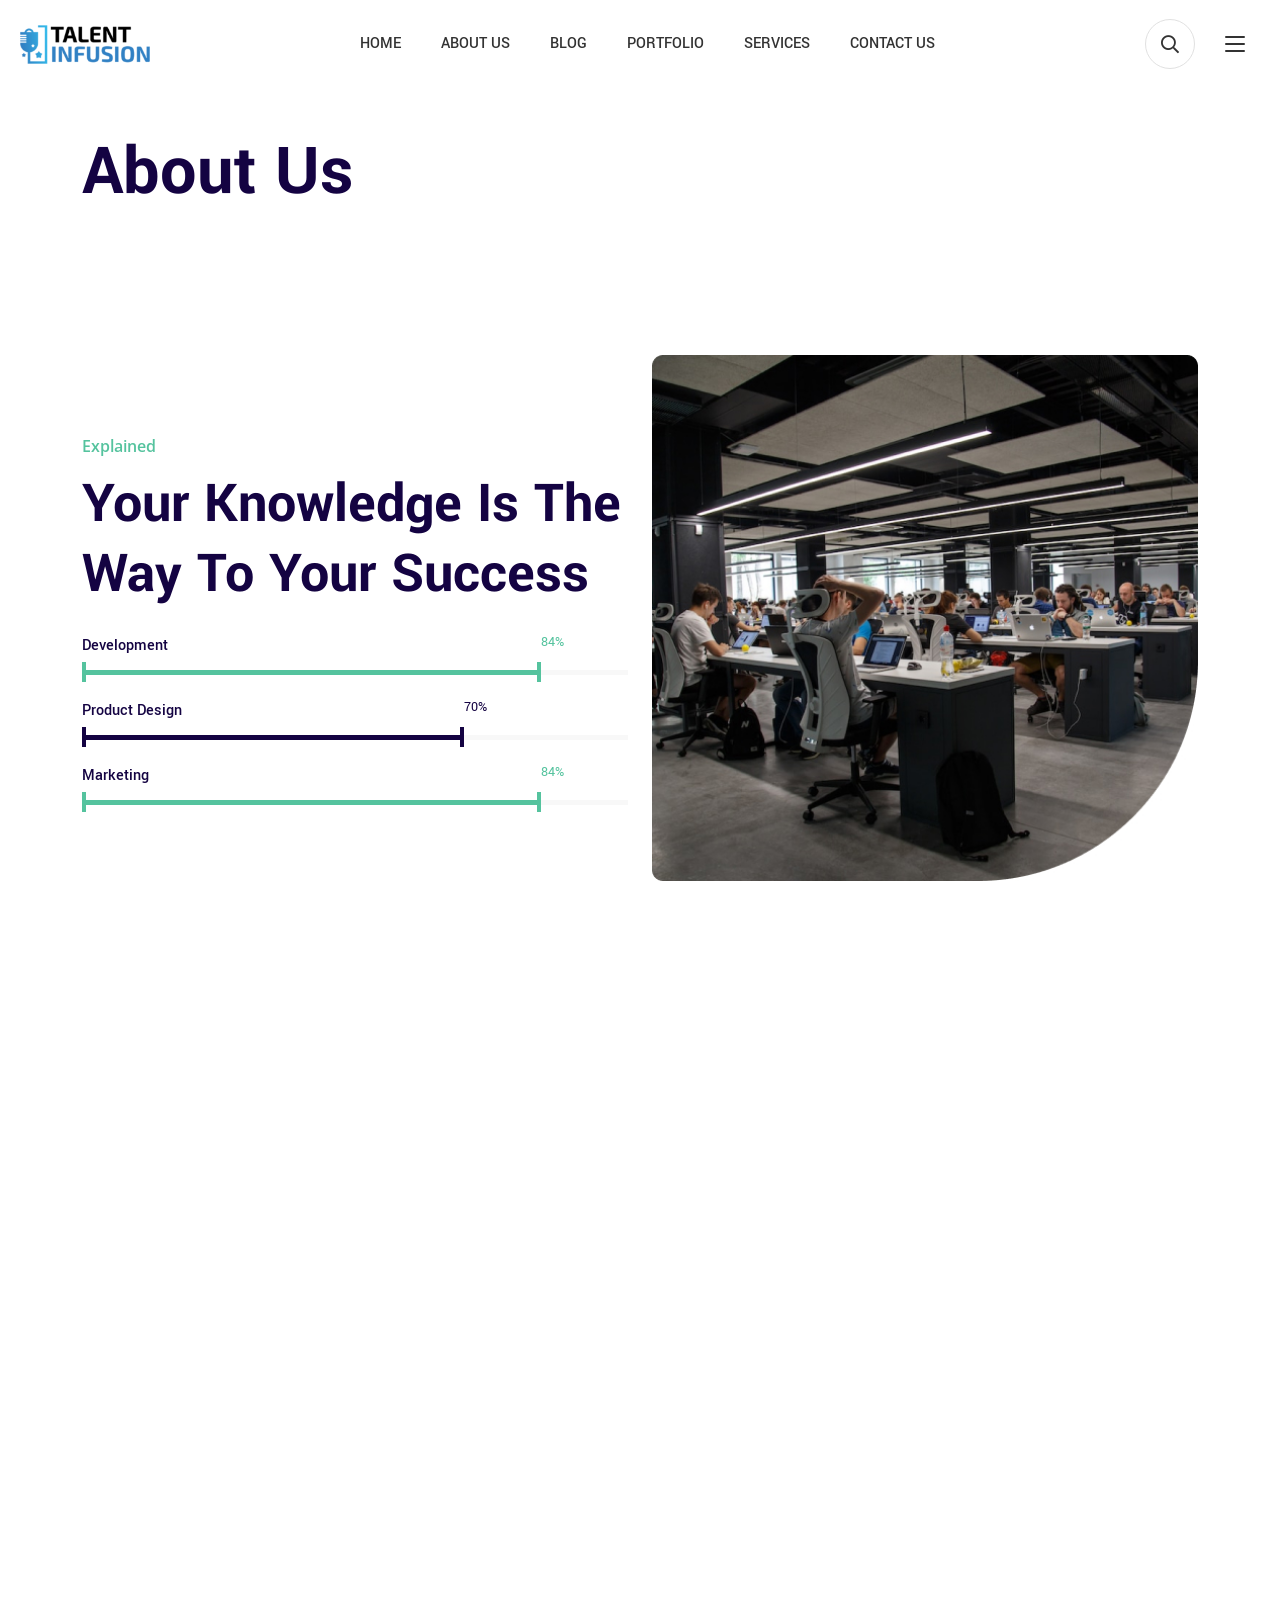
<file: about-us.html>
<!DOCTYPE HTML>
<html>

<head>
  <meta charset="utf-8">
  <title>Talent Infusion</title>
  <meta http-equiv="X-UA-Compatible" content="IE=edge">
  <meta name="viewport" content="width=device-width, initial-scale=1.0">
  <meta name="description" content="Markvel - Responsive Agency HTML Template">
  <meta name="keywords"
    content="Markvel, agency, business, company, consulting, consulting html template, coran, corporate, digital agency, marketing, responsive">

  <!-- Plugin css -->
  <link href="assets/css/plugins/bootstrap.min.css" rel="stylesheet">
  <link href="assets/css/plugins/slick.css" rel="stylesheet">
  <link href="assets/css/plugins/ion.rangeSlider.min.css" rel="stylesheet">
  <link href="assets/css/plugins/magnific-popup.css" rel="stylesheet">
  <link href="assets/fonts/flaticon/flaticon.css" rel="stylesheet">
  <link href="assets/fonts/font-awesome.min.css" rel="stylesheet">
  <!-- Main css -->
  <link href="assets/css/style.css" rel="stylesheet">
  <!-- Favicon -->
  <link rel="shortcut icon" href="assets/img/favicon.png" type="image/x-icon">
</head>

<body class="btn-style-1 btn-rounded sidebar-style-2">
  <!--header Start-->
  <div id="section-header">
    <aside class="sigma_aside sigma_aside-desktop">
      <div class="sidebar">
        <!-- Recent Posts Widget -->
        <div class="widget widget-sigma-recent-posts style-3">
          <h5 class="widget-title">Recent Post</h5>
          <div class="sigma_recent-post">
            <div class="sigma_post-categories">
              <a href="#">Building</a>
            </div>
            <div class="recent-post-descr">
              <h6>
                <a href="blog-details.html">Every Next Level Of Your Life Will Demand Something</a>
              </h6>
              <div class="author-info d-flex align-items-center">
                <span>TA</span>
                <div>
                  <a href="#" class="author-name">Tim Abell</a>
                  <a href="blog-details.html" class="date">June 4, 2023</a>
                </div>
              </div>
            </div>
          </div>
          <div class="sigma_recent-post">
            <div class="sigma_post-categories">
              <a href="#">Architect</a>
            </div>
            <div class="recent-post-descr">
              <h6>
                <a href="blog-details.html">We are the champions, we do not give up, we try</a>
              </h6>
              <div class="author-info d-flex align-items-center">
                <span>JH</span>
                <div>
                  <a href="#" class="author-name">John Henry</a>
                  <a href="blog-details.html" class="date">April 7, 2023</a>
                </div>
              </div>
            </div>
          </div>
        </div>
        <!-- Follow Widget -->
        <div class="widget widget-follow">
          <h5 class="widget-title">Follow Us</h5>
          <div class="social-buttons">
            <a href="#" class="sigma_btn">
              <div class="follow-icon d-flex align-items-center">
                <i class="fab fa-instagram"></i>
                <p class="mb-0">
                  Instagram
                  <span>225.5k Followers</span>
                </p>
              </div>
              <i class="fal fa-chevron-right"></i>
            </a>
            <a href="#" class="sigma_btn">
              <div class="follow-icon d-flex align-items-center">
                <i class="fab fa-twitter"></i>
                <p class="mb-0">
                  Twitter
                  <span>225.5k Followers</span>
                </p>
              </div>
              <i class="fal fa-chevron-right"></i>
            </a>
            <a href="#" class="sigma_btn">
              <div class="follow-icon d-flex align-items-center">
                <i class="fab fa-facebook-f"></i>
                <p class="mb-0">
                  Facebook
                  <span>225.5k Followers</span>
                </p>
              </div>
              <i class="fal fa-chevron-right"></i>
            </a>
            <a href="#" class="sigma_btn">
              <div class="follow-icon d-flex align-items-center">
                <i class="fab fa-youtube"></i>
                <p class="mb-0">
                  Youtube
                  <span>225.5k Followers</span>
                </p>
              </div>
              <i class="fal fa-chevron-right"></i>
            </a>
          </div>
        </div>
        <!-- Subscribe Widget -->
        <div class="widget widget-newsletter">
          <h5 class="widget-title">Join Newsletter</h5>
          <form method="post">
            <input type="email" name="email" placeholder="Enter your email">
            <button type="button" class="d-block w-100 mt-4">Subscribe</button>
          </form>
        </div>
      </div>
    </aside>
    <div class="sigma_aside-overlay aside-trigger-right">
    </div>
    <aside class="sigma_aside">
      <div class="sigma_close aside-trigger">
        <span></span>
        <span></span>
      </div>
      <div class="sigma_logo-wrapper">
        <a class="sigma_logo" href="index.html">
          <img src="assets/img/logo.png" alt="logo">
        </a>
      </div>
      <ul class="navbar-nav">
        <li class="menu-item">
          <a href="index.html">Home</a>
        </li>
        <li class="menu-item">
          <a href="about-us.html">About us</a>
        </li>
        <li class="menu-item menu-item-has-children">
          <a href="blog.html">Blog</a>
          <ul class="sub-menu">
            <li class="menu-item">
              <a href="blog-details.html">Blog details</a>
            </li>
          </ul>
        </li>
        <li class="menu-item menu-item-has-children">
          <a href="portfolio.html">Portfolio</a>
          <ul class="sub-menu">
            <li class="menu-item">
              <a href="portfolio-details.html">Portfolio details</a>
            </li>
          </ul>
        </li>
        <li class="menu-item menu-item-has-children">
          <a href="services.html">Services</a>
          <ul class="sub-menu">
            <li class="menu-item">
              <a href="service-details.html">Service details</a>
            </li>
          </ul>
        </li>
        <li class="menu-item">
          <a href="contact-us.html">Contact us</a>
        </li>
      </ul>
    </aside>
    <div class="sigma_aside-overlay aside-trigger">
    </div>
    <header class="sigma_header style-3 can-sticky">
      <div class="sigma_header-middle">
        <div class="navbar">
          <div class="sigma_logo-wrapper">
            <a class="sigma_logo" href="index.html">
              <img src="assets/img/logo.png" alt="logo">
            </a>
          </div>
          <ul class="navbar-nav">
            <li class="menu-item">
              <a href="index.html">Home</a>
            </li>
            <li class="menu-item">
              <a href="about-us.html">About us</a>
            </li>
            <li class="menu-item menu-item-has-children">
              <a href="blog.html">Blog</a>
              <ul class="sub-menu">
                <li class="menu-item">
                  <a href="blog-details.html">Blog details</a>
                </li>
              </ul>
            </li>
            <li class="menu-item menu-item-has-children">
              <a href="portfolio.html">Portfolio</a>
              <ul class="sub-menu">
                <li class="menu-item">
                  <a href="portfolio-details.html">Portfolio details</a>
                </li>
              </ul>
            </li>
            <li class="menu-item menu-item-has-children">
              <a href="services.html">Services</a>
              <ul class="sub-menu">
                <li class="menu-item">
                  <a href="service-details.html">Service details</a>
                </li>
              </ul>
            </li>
            <li class="menu-item">
              <a href="contact-us.html">Contact us</a>
            </li>
          </ul>
          <div class="sigma_header-controls style-2">
            <ul class="sigma_header-controls-inner">
              <li class="search-trigger header-controls-item d-none d-sm-block">
                <a class="sigma_header-control-search" title="Search" href="#">
                  <i class="far fa-search"></i>
                </a>
              </li>
              <li class="aside-toggle aside-trigger-right desktop-toggler">
                <span></span>
                <span></span>
                <span></span>
              </li>
              <li class="aside-toggle aside-trigger">
                <span></span>
                <span></span>
                <span></span>
              </li>
            </ul>
          </div>
        </div>
      </div>
    </header>
    <div class="search-form-wrapper">
      <div class="search-trigger sigma_close">
        <span></span>
        <span></span>
      </div>
      <form class="search-form" method="post">
        <input type="text" placeholder="Search..." value="">
        <button type="submit" class="search-btn">
          <i class="fal fa-search m-0"></i>
        </button>
      </form>
    </div>
    <!--header End-->
  </div>
  <!--subheader Start-->
  <div id="section-subheader">
    <div class="sigma_subheader style-10">
      <div class="container">
        <div class="sigma_subheader-inner">
          <h1>About Us</h1>
        </div>
      </div>
    </div>
    <!--subheader End-->
  </div>
  <!--about Start-->
  <div id="section-about">
    <div class="section sigma_about-sec">
      <div class="container">
        <div class="row align-items-center">
          <div class="col-lg-6">
            <div class="sigma_about style-17 mb-5 mb-lg-0">
              <div class="section-title">
                <span class="subtitle">Explained</span>
                <h3 class="title">Your Knowledge Is The Way To Your Success </h3>
              </div>
              <div class="sigma_about-content">
                <div class="sigma_progress">
                  <h6>Development</h6>
                  <span class="sigma_progress-count">84%</span>
                  <div class="progress">
                    <div class="progress-bar" role="progressbar" aria-valuenow="84" aria-valuemin="0"
                      aria-valuemax="100">
                      <span></span>
                      <span></span>
                    </div>
                  </div>
                </div>
                <div class="sigma_progress with-secondary">
                  <h6>Product Design</h6>
                  <span class="sigma_progress-count">70%</span>
                  <div class="progress">
                    <div class="progress-bar" role="progressbar" aria-valuenow="70" aria-valuemin="0"
                      aria-valuemax="100">
                      <span></span>
                      <span></span>
                    </div>
                  </div>
                </div>
                <div class="sigma_progress">
                  <h6>Marketing</h6>
                  <span class="sigma_progress-count">84%</span>
                  <div class="progress">
                    <div class="progress-bar" role="progressbar" aria-valuenow="84" aria-valuemin="0"
                      aria-valuemax="100">
                      <span></span>
                      <span></span>
                    </div>
                  </div>
                </div>
              </div>
            </div>
          </div>
          <div class="col-lg-6">
            <div class="sigma_about style-17 has-animation">
              <div class="sigma_about-image-1">
                <img src="assets/img/about-us/540x520.jpg" alt="img">
              </div>
            </div>
          </div>
        </div>
      </div>
    </div>
    <!--about End-->
  </div>
  <!--about Start-->
  <div id="section-about">
    <div class="section section-padding sigma_about-sec">
      <div class="container">
        <div class="row">
          <div class="col-lg-6">
            <div class="sigma_about style-3">
              <div class="sigma_about-image-1">
                <img src="assets/img/home-1/450x400.jpg" alt="img">
              </div>
              <div class="sigma_about-image-2 d-none d-sm-block">
                <img src="assets/img/home-1/420x310.jpg" alt="img">
              </div>
              <span class="sigma_about-exp">
                <span class="primary-color">25</span> Years Of
                <br>Experience
              </span>
              <a href="#" class="sigma_video-btn popup-video">
                <i class="far fa-play"></i>
              </a>
            </div>
          </div>
          <div class="col-lg-6">
            <div class="sigma_about style-3 ps-lg-4 mt-5 mt-lg-0">
              <div class="section-title">
                <span class="subtitle">About us</span>
                <h3 class="title">We're an Independent <span class="primary-color">Design & Agency</span>
                </h3>
                <h4>When it comes to making multiple business decisions, it’s easy to get caught up in the weeds.
                </h4>
              </div>
              <div class="sigma_about-content">
                <p class="m-0">Your workspace should provide you more tools and resources to conquer everyday work
                  challenges and prepare you for your
                  best.</p>
                <div class="sigma_general-list style-2">
                  <ul>
                    <li>
                      <i class="far fa-check"></i>
                      <span>Research</span>
                    </li>
                    <li>
                      <i class="far fa-check"></i>
                      <span>App Design</span>
                    </li>
                    <li>
                      <i class="far fa-check"></i>
                      <span>UX Design</span>
                    </li>
                    <li>
                      <i class="far fa-check"></i>
                      <span>UI Design</span>
                    </li>
                    <li>
                      <i class="far fa-check"></i>
                      <span>Business Research</span>
                    </li>
                    <li>
                      <i class="far fa-check"></i>
                      <span>Web Design</span>
                    </li>
                  </ul>
                </div>
                <a href="#" class="sigma_btn">Learn more</a>
              </div>
            </div>
          </div>
        </div>
      </div>
    </div>
    <!--about End-->
  </div>
  <!--to-top Start-->
  <div id="section-to-top">
    <div class="sigma_top style-3">
      <i class="far fa-arrow-up"></i>
    </div>
    <!--to-top End-->
  </div>
  <!--team Start-->
  <div id="section-team">
    <div class="section section-padding sigma_team-sec">
      <div class="container">
        <div class="section-title centered">
          <span class="subtitle">Meet Our Experts</span>
          <h3 class="title">Our <span class="primary-color">Team</span>
          </h3>
          <p>Agency Is A Full-Service Agency, Busy Designing And Building Beautiful Digital Products, Brands, And
            Experiences.</p>
        </div>
        <div class="row justify-content-center">
          <div class="col-xl-8 col-lg-9">
            <div class="sigma_team style-17">
              <div class="row g-0">
                <div class="col-md-3">
                  <div class="sigma_team-thumb">
                    <img src="assets/img/about-us/182x280.jpg" alt="team">
                  </div>
                </div>
                <div class="col-md-5 col-sm-6">
                  <div class="sigma_team-body">
                    <h5>
                      <a href="#">Alena Rosser</a>
                    </h5>
                    <div class="sigma_team-categories">
                      <a href="#" class="sigma_team-category">Founder</a>
                    </div>
                    <p>Digital Products, Brands, And Experiences..</p>
                    <div class="d-flex align-items-center mt-4">
                      <a href="#" class="sigma_btn">View More</a>
                      <div class="sigma_team-controls ms-3">
                        <a href="#"><i class="fal fa-heart"></i></a>
                      </div>
                    </div>
                  </div>
                </div>
                <div class="col-md-4 col-sm-6">
                  <div class="sigma_team-footer">
                    <div class="sigma_team-info">
                      <span>
                        <i class="fal fa-map-marker-alt"></i>
                        Wigan, United Kingdom
                      </span>
                      <span>
                        <i class="fal fa-award"></i>
                        6 - 10 Yrs Experience
                      </span>
                    </div>
                    <div class="sigma_rating">
                      <i class="fas fa-star"></i>
                      <i class="fas fa-star"></i>
                      <i class="fas fa-star"></i>
                      <i class="fas fa-star"></i>
                      <i class="far fa-star"></i>
                      <span class="ms-3">(38)</span>
                    </div>
                  </div>
                </div>
              </div>
            </div>
          </div>
          <div class="col-xl-8 col-lg-9">
            <div class="sigma_team style-17">
              <div class="row g-0">
                <div class="col-md-3">
                  <div class="sigma_team-thumb">
                    <img src="assets/img/about-us/182x280-0.jpg" alt="team">
                  </div>
                </div>
                <div class="col-md-5 col-sm-6">
                  <div class="sigma_team-body">
                    <h5>
                      <a href="#">Emerson Saris</a>
                    </h5>
                    <div class="sigma_team-categories">
                      <a href="#" class="sigma_team-category">CEO</a>
                    </div>
                    <p>Digital Products, Brands, And Experiences..</p>
                    <div class="d-flex align-items-center mt-4">
                      <a href="#" class="sigma_btn">View More</a>
                      <div class="sigma_team-controls ms-3">
                        <a href="#"><i class="fal fa-heart"></i></a>
                      </div>
                    </div>
                  </div>
                </div>
                <div class="col-md-4 col-sm-6">
                  <div class="sigma_team-footer">
                    <div class="sigma_team-info">
                      <span>
                        <i class="fal fa-map-marker-alt"></i>
                        Wigan, United Kingdom
                      </span>
                      <span>
                        <i class="fal fa-award"></i>
                        5 - 9 Yrs Experience
                      </span>
                    </div>
                    <div class="sigma_rating">
                      <i class="fas fa-star"></i>
                      <i class="fas fa-star"></i>
                      <i class="fas fa-star"></i>
                      <i class="fas fa-star"></i>
                      <i class="far fa-star"></i>
                      <span class="ms-3">(38)</span>
                    </div>
                  </div>
                </div>
              </div>
            </div>
          </div>
        </div>
      </div>
    </div>
    <!--team End-->
  </div>
  <!--counter Start-->
  <div id="section-counter">
    <div class="section sigma_counter-sec">
      <div class="container">
        <div class="row justify-content-center">
          <div class="col-lg-9">
            <div class="sigma_counter-wrapper style-2 bg-center bg-cover dark-overlay"
              style="background-image: url(assets/img/about-us/850x700.jpg)">
              <div class="row g-0 justify-content-center">
                <div class="col-lg-4">
                  <div class="sigma_counter text-center style-2 border-0">
                    <i class="flaticon-worldwide is_flaticon text-white"></i>
                    <span class="justify-content-center">

                      <b class="counter text-white" data-from="0" data-to="300">300</b>

                      <span class="plus text-white">+</span>
                    </span>
                    <p class="text-white mb-0">Buyer</p>
                  </div>
                </div>
                <div class="col-lg-4">
                  <div class="sigma_counter text-center style-2">
                    <i class="flaticon-public-speaking is_flaticon text-white"></i>
                    <span class="justify-content-center">

                      <b class="counter text-white" data-from="0" data-to="100">100</b>

                    </span>
                    <p class="text-white mb-0">Experts Team</p>
                  </div>
                </div>
                <div class="col-lg-4">
                  <div class="sigma_counter text-center style-2">
                    <i class="flaticon-microphone is_flaticon text-white"></i>
                    <span class="justify-content-center">

                      <b class="counter text-white" data-from="0" data-to="400">400</b>

                      <span class="plus text-white">+</span>
                    </span>
                    <p class="text-white mb-0">Awards</p>
                  </div>
                </div>
              </div>
            </div>
          </div>
        </div>
      </div>
    </div>
    <!--counter End-->
  </div>
  <!--footer Start-->
  <div id="section-footer">
    <footer class="sigma_footer sigma_footer-sec">
      <div class="container">
        <div class="sigma_footer-middle text-center">
          <div class="sigma_footer-logo">
            <img src="assets/img/logo.png" alt="logo">
          </div>
          <ul class="sigma_footer-links">
            <li>
              <a href="#">Home</a>
            </li>
            <li>
              <a href="#">About</a>
            </li>
            <li>
              <a href="#">Blog</a>
            </li>
            <li>
              <a href="#">Contact</a>
            </li>
          </ul>
          <ul class="sigma_social-icons">
            <li>
              <a href="#"><i class="fab fa-facebook-f"></i></a>
            </li>
            <li>
              <a href="#"><i class="fab fa-twitter"></i></a>
            </li>
            <li>
              <a href="#"><i class="fab fa-instagram"></i></a>
            </li>
          </ul>
          <div class="sigma_footer-copyright">
            <p class="mb-0">Copyright © 2023. All rights reserved to Markvel
            </p>
          </div>
        </div>
      </div>
    </footer>
    <!--footer End-->
  </div>

  <!-- Javascript -->
  <script src="assets/js/plugins/jquery-3.4.1.min.js"></script>
  <script src="assets/js/plugins/popper.min.js"></script>
  <script src="assets/js/plugins/bootstrap.min.js"></script>
  <script src="assets/js/plugins/jquery.instagramFeed.min.js"></script>
  <script src="assets/js/plugins/slick.min.js"></script>
  <script src="assets/js/plugins/imagesloaded.min.js"></script>
  <script src="assets/js/plugins/isotope.pkgd.min.js"></script>
  <script src="assets/js/plugins/jquery.magnific-popup.min.js"></script>
  <script src="assets/js/plugins/jquery.counterup.min.js"></script>
  <script src="assets/js/plugins/jquery.inview.min.js"></script>
  <script src="assets/js/plugins/ion.rangeSlider.min.js"></script>
  <script src="assets/js/plugins/jquery.validate.min.js"></script>
  <script src="assets/js/main.js"></script>
  <script src="assets/functions/mf_form.js"></script>

</body>


</html>
</file>
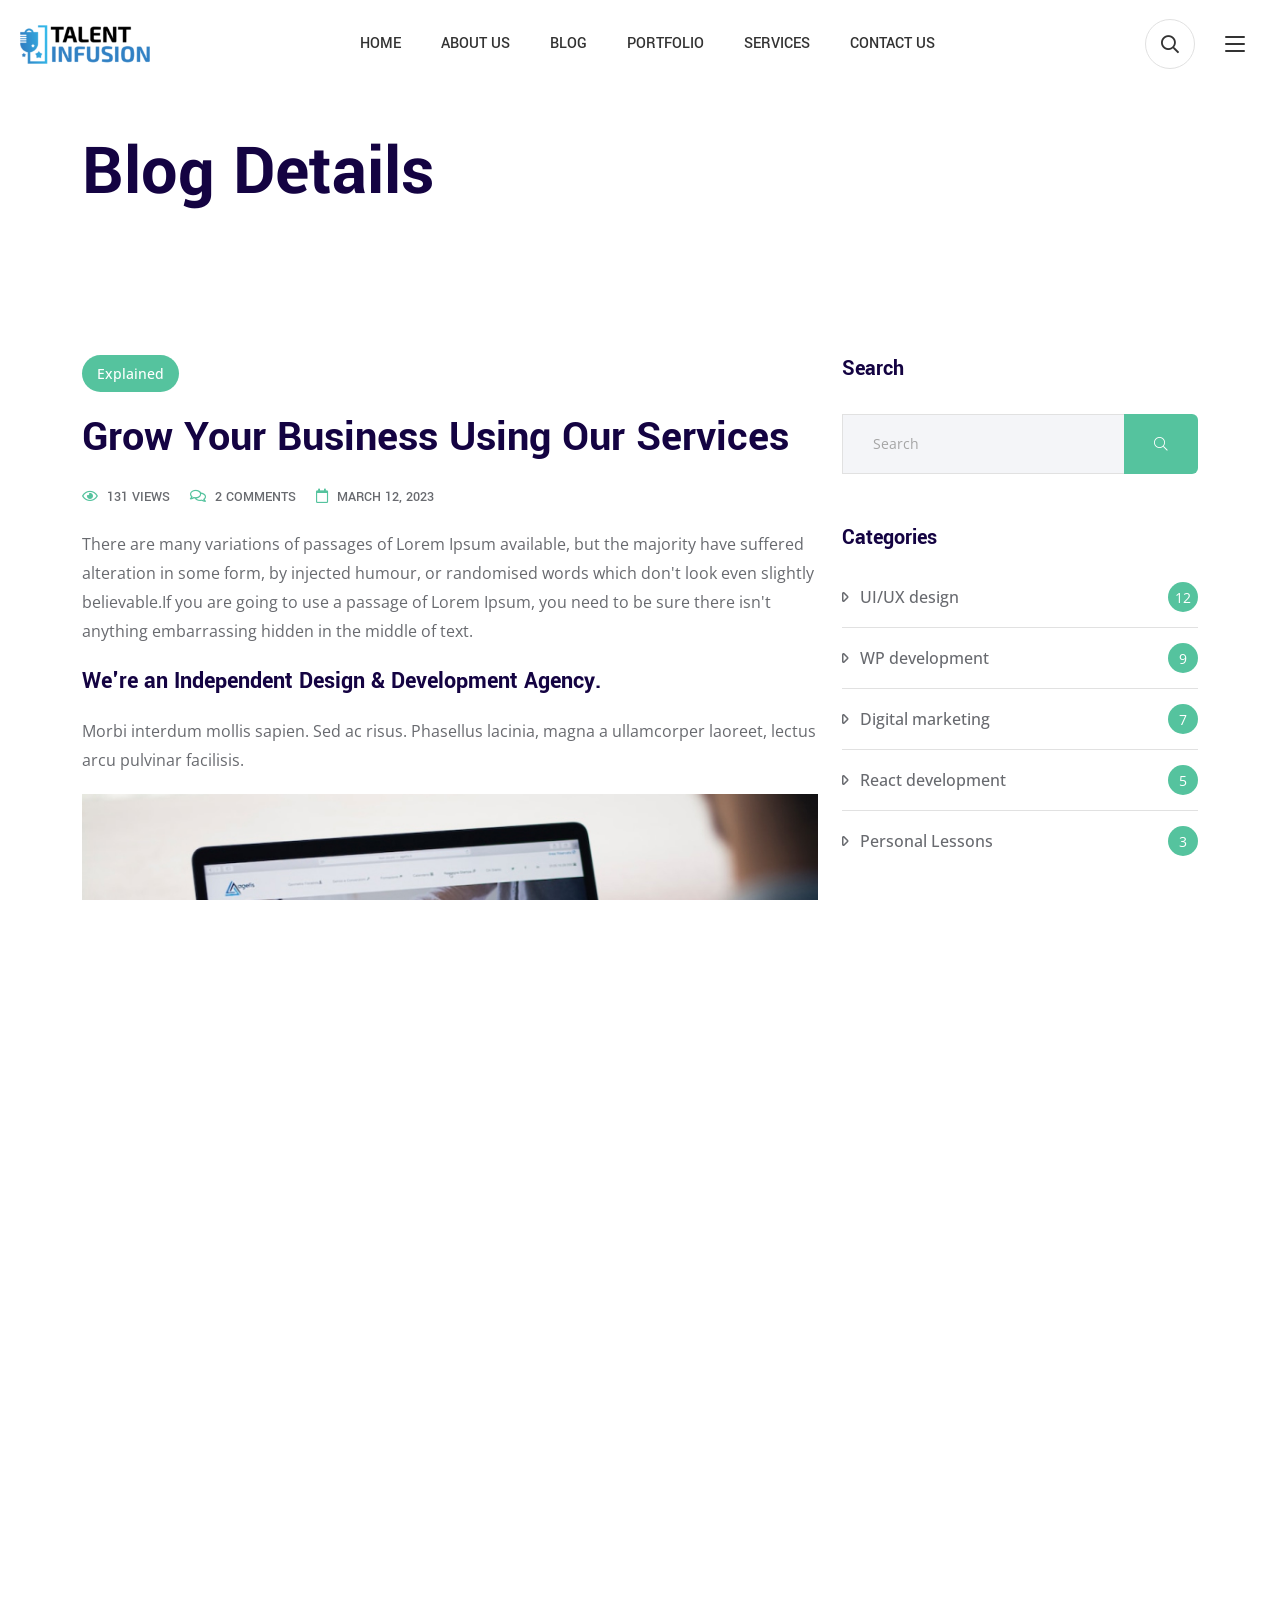
<file: blog-details.html>
<!DOCTYPE HTML>
<html>

<head>
  <meta charset="utf-8">
  <title>Talent Infusion</title>
  <meta http-equiv="X-UA-Compatible" content="IE=edge">
  <meta name="viewport" content="width=device-width, initial-scale=1.0">
  <meta name="description" content="Markvel - Responsive Agency HTML Template">
  <meta name="keywords"
    content="Markvel, agency, business, company, consulting, consulting html template, coran, corporate, digital agency, marketing, responsive">

  <!-- Plugin css -->
  <link href="assets/css/plugins/bootstrap.min.css" rel="stylesheet">
  <link href="assets/css/plugins/slick.css" rel="stylesheet">
  <link href="assets/css/plugins/ion.rangeSlider.min.css" rel="stylesheet">
  <link href="assets/css/plugins/magnific-popup.css" rel="stylesheet">
  <link href="assets/fonts/flaticon/flaticon.css" rel="stylesheet">
  <link href="assets/fonts/font-awesome.min.css" rel="stylesheet">
  <!-- Main css -->
  <link href="assets/css/style.css" rel="stylesheet">
  <!-- Favicon -->
  <link rel="shortcut icon" href="assets/img/favicon.png" type="image/x-icon">
</head>

<body class="btn-style-1 btn-rounded sidebar-style-2">
  <!--header Start-->
  <div id="section-header">
    <aside class="sigma_aside sigma_aside-desktop">
      <div class="sidebar">
        <!-- Recent Posts Widget -->
        <div class="widget widget-sigma-recent-posts style-3">
          <h5 class="widget-title">Recent Post</h5>
          <div class="sigma_recent-post">
            <div class="sigma_post-categories">
              <a href="#">Building</a>
            </div>
            <div class="recent-post-descr">
              <h6>
                <a href="blog-details.html">Every Next Level Of Your Life Will Demand Something</a>
              </h6>
              <div class="author-info d-flex align-items-center">
                <span>TA</span>
                <div>
                  <a href="#" class="author-name">Tim Abell</a>
                  <a href="blog-details.html" class="date">June 4, 2023</a>
                </div>
              </div>
            </div>
          </div>
          <div class="sigma_recent-post">
            <div class="sigma_post-categories">
              <a href="#">Architect</a>
            </div>
            <div class="recent-post-descr">
              <h6>
                <a href="blog-details.html">We are the champions, we do not give up, we try</a>
              </h6>
              <div class="author-info d-flex align-items-center">
                <span>JH</span>
                <div>
                  <a href="#" class="author-name">John Henry</a>
                  <a href="blog-details.html" class="date">April 7, 2023</a>
                </div>
              </div>
            </div>
          </div>
        </div>
        <!-- Follow Widget -->
        <div class="widget widget-follow">
          <h5 class="widget-title">Follow Us</h5>
          <div class="social-buttons">
            <a href="#" class="sigma_btn">
              <div class="follow-icon d-flex align-items-center">
                <i class="fab fa-instagram"></i>
                <p class="mb-0">
                  Instagram
                  <span>225.5k Followers</span>
                </p>
              </div>
              <i class="fal fa-chevron-right"></i>
            </a>
            <a href="#" class="sigma_btn">
              <div class="follow-icon d-flex align-items-center">
                <i class="fab fa-twitter"></i>
                <p class="mb-0">
                  Twitter
                  <span>225.5k Followers</span>
                </p>
              </div>
              <i class="fal fa-chevron-right"></i>
            </a>
            <a href="#" class="sigma_btn">
              <div class="follow-icon d-flex align-items-center">
                <i class="fab fa-facebook-f"></i>
                <p class="mb-0">
                  Facebook
                  <span>225.5k Followers</span>
                </p>
              </div>
              <i class="fal fa-chevron-right"></i>
            </a>
            <a href="#" class="sigma_btn">
              <div class="follow-icon d-flex align-items-center">
                <i class="fab fa-youtube"></i>
                <p class="mb-0">
                  Youtube
                  <span>225.5k Followers</span>
                </p>
              </div>
              <i class="fal fa-chevron-right"></i>
            </a>
          </div>
        </div>
        <!-- Subscribe Widget -->
        <div class="widget widget-newsletter">
          <h5 class="widget-title">Join Newsletter</h5>
          <form method="post">
            <input type="email" name="email" placeholder="Enter your email">
            <button type="button" class="d-block w-100 mt-4">Subscribe</button>
          </form>
        </div>
      </div>
    </aside>
    <div class="sigma_aside-overlay aside-trigger-right">
    </div>
    <aside class="sigma_aside">
      <div class="sigma_close aside-trigger">
        <span></span>
        <span></span>
      </div>
      <div class="sigma_logo-wrapper">
        <a class="sigma_logo" href="index.html">
          <img src="assets/img/logo.png" alt="logo">
        </a>
      </div>
      <ul class="navbar-nav">
        <li class="menu-item">
          <a href="index.html">Home</a>
        </li>
        <li class="menu-item">
          <a href="about-us.html">About us</a>
        </li>
        <li class="menu-item menu-item-has-children">
          <a href="blog.html">Blog</a>
          <ul class="sub-menu">
            <li class="menu-item">
              <a href="blog-details.html">Blog details</a>
            </li>
          </ul>
        </li>
        <li class="menu-item menu-item-has-children">
          <a href="portfolio.html">Portfolio</a>
          <ul class="sub-menu">
            <li class="menu-item">
              <a href="portfolio-details.html">Portfolio details</a>
            </li>
          </ul>
        </li>
        <li class="menu-item menu-item-has-children">
          <a href="services.html">Services</a>
          <ul class="sub-menu">
            <li class="menu-item">
              <a href="service-details.html">Service details</a>
            </li>
          </ul>
        </li>
        <li class="menu-item">
          <a href="contact-us.html">Contact us</a>
        </li>
      </ul>
    </aside>
    <div class="sigma_aside-overlay aside-trigger">
    </div>
    <header class="sigma_header style-3 can-sticky">
      <div class="sigma_header-middle">
        <div class="navbar">
          <div class="sigma_logo-wrapper">
            <a class="sigma_logo" href="index.html">
              <img src="assets/img/logo.png" alt="logo">
            </a>
          </div>
          <ul class="navbar-nav">
            <li class="menu-item">
              <a href="index.html">Home</a>
            </li>
            <li class="menu-item">
              <a href="about-us.html">About us</a>
            </li>
            <li class="menu-item menu-item-has-children">
              <a href="blog.html">Blog</a>
              <ul class="sub-menu">
                <li class="menu-item">
                  <a href="blog-details.html">Blog details</a>
                </li>
              </ul>
            </li>
            <li class="menu-item menu-item-has-children">
              <a href="portfolio.html">Portfolio</a>
              <ul class="sub-menu">
                <li class="menu-item">
                  <a href="portfolio-details.html">Portfolio details</a>
                </li>
              </ul>
            </li>
            <li class="menu-item menu-item-has-children">
              <a href="services.html">Services</a>
              <ul class="sub-menu">
                <li class="menu-item">
                  <a href="service-details.html">Service details</a>
                </li>
              </ul>
            </li>
            <li class="menu-item">
              <a href="contact-us.html">Contact us</a>
            </li>
          </ul>
          <div class="sigma_header-controls style-2">
            <ul class="sigma_header-controls-inner">
              <li class="search-trigger header-controls-item d-none d-sm-block">
                <a class="sigma_header-control-search" title="Search" href="#">
                  <i class="far fa-search"></i>
                </a>
              </li>
              <li class="aside-toggle aside-trigger-right desktop-toggler">
                <span></span>
                <span></span>
                <span></span>
              </li>
              <li class="aside-toggle aside-trigger">
                <span></span>
                <span></span>
                <span></span>
              </li>
            </ul>
          </div>
        </div>
      </div>
    </header>
    <div class="search-form-wrapper">
      <div class="search-trigger sigma_close">
        <span></span>
        <span></span>
      </div>
      <form class="search-form" method="post">
        <input type="text" placeholder="Search..." value="">
        <button type="submit" class="search-btn">
          <i class="fal fa-search m-0"></i>
        </button>
      </form>
    </div>
    <!--header End-->
  </div>
  <!--subheader Start-->
  <div id="section-subheader">
    <div class="sigma_subheader style-10">
      <div class="container">
        <div class="sigma_subheader-inner">
          <h1>Blog Details</h1>
        </div>
      </div>
    </div>
    <!--subheader End-->
  </div>
  <!--blog-details Start-->
  <div id="section-blog-details">
    <div class="section sigma_post-details sigma_post-sec">
      <div class="container">
        <div class="row">
          <div class="col-lg-8">
            <div class="sigma_post-details-inner">
              <div class="entry-content">
                <div class="sigma_post-details-categories">
                  <a href="#" class="sigma_post-category">Explained</a>
                </div>
                <h2 class="entry-title">Grow Your Business Using Our Services</h2>
                <div class="sigma_post-details-meta">
                  <span> <i class="far fa-eye"></i> 131 Views</span>
                  <span> <i class="far fa-comments"></i> 2 Comments</span>
                  <span> <i class="far fa-calendar"></i> March 12, 2023</span>
                </div>
                <p>
                  There are many variations of passages of Lorem Ipsum available, but the majority have suffered
                  alteration in some form,
                  by injected humour, or randomised words which don't look even slightly believable.If you are going to
                  use a passage of Lorem Ipsum, you need to be sure there isn't anything embarrassing hidden in the
                  middle of text.
                </p>
                <h5>We're an Independent Design & Development Agency.</h5>
                <p>
                  Morbi interdum mollis sapien. Sed ac risus. Phasellus lacinia, magna a ullamcorper laoreet, lectus
                  arcu pulvinar
                  facilisis.
                </p>
                <a href="assets/img/blog-details/800x400.jpg" class="gallery-thumb">
                  <img src="assets/img/blog-details/800x400.jpg" alt="post">
                </a>
                <h4>We Are Strategic- Creative Digital Agency</h4>
                <p>
                  Lorem Ipsum is therefore always free from repetition, injected humour, or non-characteristic words
                  etc. There are many variations of passages of Lorem Ipsum available, but the majority
                </p>
                <hr>
                <h4>10 Great and Easy Books You Must Read</h4>
                <p>
                  Lorem Ipsum is simply dummy text of the printing and typesetting industry. Lorem Ipsum has been the
                  industry's standard
                  dummy text ever since the 1500s,
                </p>
                <h4>Lingua passages club has now more than 1000</h4>
                <div class="sigma_general-list style-2">
                  <ul>
                    <li>
                      <i class="far fa-check"></i>
                      <span>UI/UX design</span>
                    </li>
                    <li>
                      <i class="far fa-check"></i>
                      <span>WP development</span>
                    </li>
                    <li>
                      <i class="far fa-check"></i>
                      <span>Digital marketing</span>
                    </li>
                  </ul>
                </div>
                <p>
                  Lorem Ipsum is simply dummy text of the printing and typesetting industry. Lorem Ipsum has been the
                  industry's standard
                  dummy text ever since the 1500s, when an unknown printer took a galley of type and scrambled.
                </p>
                <blockquote>
                  <cite>By Themeely</cite>
                  <p>Investing in knowledge and your future With over 45 years of experience, Englot is recognized as a
                    leader in effective and optimal = training</p>
                </blockquote>
                <div class="row align-items-center">
                  <div class="col-lg-5 mb-lg-30">
                    <img src="assets/img/blog-details/300.jpg" alt="details">
                  </div>
                  <div class="col-lg-7">
                    <p>
                      Contrary to popular belief, Lorem Ipsum is not simply random text. It has roots in a piece of
                      classical Latin literature
                      from 45 BC, making it over 2000 years.
                    </p>
                  </div>
                </div>
                <p>
                  Increasing globalization has created a great need for people in the workforce who can communicate in
                  multiple languages. Common languages are used in areas such as trade, tourism, international
                  relations, technology, media, and science. Many countries such as Korea Kim Yeong-seo, 2009, Japan
                  Kubota, 1998 and China Kirkpatrick & Zhichang, 2002 frame education policies to teach at least one
                  foreign language at the primary and secondary school levels. However, some countries such as India,
                  Singapore, Malaysia, Pakistan, and the Philippines use a second official language.
                </p>
              </div>
              <!-- Post Meta Start -->
              <div class="sigma_post-details-meta">
                <div class="sigma_post-details-meta-item">
                  <h5>Tags</h5>
                  <div class="tagcloud">
                    <a href="#">Explained</a>
                    <a href="#">Web Design</a>
                    <a href="#">UI Design</a>
                  </div>
                </div>
                <div class="sigma_post-details-meta-item sigma_post-share">
                  <h5>Share</h5>
                  <ul class="sigma_sm">
                    <li>
                      <a href="#">
                        <i class="fab fa-facebook-f"></i>
                      </a>
                    </li>
                    <li>
                      <a href="#">
                        <i class="fab fa-linkedin-in"></i>
                      </a>
                    </li>
                    <li>
                      <a href="#">
                        <i class="fab fa-twitter"></i>
                      </a>
                    </li>
                    <li>
                      <a href="#">
                        <i class="fab fa-youtube"></i>
                      </a>
                    </li>
                  </ul>
                </div>
              </div>
              <!-- Post Meta End -->
              <!-- Related Posts Start -->
              <div class="section section-padding sigma_related-posts">
                <h3>Related Posts</h3>
                <div class="row">
                  <!-- Article Start -->
                  <div class="col-md-6">
                    <article class="sigma_post style-1">
                      <div class="sigma_post-thumb">
                        <a href="blog-details.html">
                          <img src="assets/img/blog-details/350x300.jpg" alt="img">
                        </a>
                      </div>
                      <div class="sigma_post-body">
                        <div class="sigma_post-meta">
                          <ul>
                            <li>
                              <a href="#">Mark Otto</a>
                            </li>
                            <li>
                              <a href="#">Explained</a>
                            </li>
                          </ul>
                          <a href="blog-details.html" class="sigma_post-date">24 <br>Apr</a>
                        </div>
                        <div class="sigma_post-content">
                          <h5>
                            <a href="blog-details.html">10 Great and Easy English Books You Must Read</a>
                          </h5>
                          <p class="m-0">The study of modern languages did not become part of the curriculum of European
                            schools until the 18th century Based on the purely.
                          </p>
                          <a href="blog-details.html" class="btn-link">
                            Read More
                            <i class="far fa-angle-right"></i>
                          </a>
                        </div>
                      </div>
                    </article>
                  </div>
                  <!-- Article End -->
                  <!-- Article Start -->
                  <div class="col-md-6">
                    <article class="sigma_post style-1">
                      <div class="sigma_post-thumb">
                        <a href="blog-details.html">
                          <img src="assets/img/blog-details/350x300-0.jpg" alt="img">
                        </a>
                      </div>
                      <div class="sigma_post-body">
                        <div class="sigma_post-meta">
                          <ul>
                            <li>
                              <a href="#">John Edward</a>
                            </li>
                            <li>
                              <a href="#">Language</a>
                            </li>
                          </ul>
                          <a href="blog-details.html" class="sigma_post-date">12 <br>Jan</a>
                        </div>
                        <div class="sigma_post-content">
                          <h5>
                            <a href="blog-details.html">Which European Languages are Dead</a>
                          </h5>
                          <p class="m-0">In this work, Comenius also outlined his theory of language acquisition. He is
                            one of the first theorists to write systematically about how languages
                          </p>
                          <a href="blog-details.html" class="btn-link">
                            Read More
                            <i class="far fa-angle-right"></i>
                          </a>
                        </div>
                      </div>
                    </article>
                  </div>
                  <!-- Article End -->
                </div>
              </div>
              <!-- Related Posts End -->
              <div class="sigma_single-pagination">
                <div class="sigma_single-pagination-item sigma_single-pagination-prev">
                  <a href="#">
                    <div class="sigma_single-pagination-thumb">
                      <img src="assets/img/blog-details/50.jpg" alt="img">
                    </div>
                    <div class="sigma_single-pagination-content">
                      <span>Prev Post</span>
                      <h6>Tips for the best language school</h6>
                    </div>
                    <i class="far fa-chevron-left"></i>
                  </a>
                </div>
                <div class="sigma_single-pagination-item sigma_single-pagination-next">
                  <a href="#">
                    <div class="sigma_single-pagination-thumb">
                      <img src="assets/img/blog-details/50-0.jpg" alt="img">
                    </div>
                    <div class="sigma_single-pagination-content">
                      <span>Next Post</span>
                      <h6>Five Places to Visit today</h6>
                    </div>
                    <i class="far fa-chevron-right"></i>
                  </a>
                </div>
              </div>
              <!-- About Author Start -->
              <div class="section pb-0">
                <div class="sigma_author-about">
                  <img src="assets/img/blog-details/150.jpg" alt="author">
                  <div class="sigma_author-about-content">
                    <span>Written By</span>
                    <h4>Themeely</h4>
                    <p>Increasing globalization has created a great need for people in the workforce who can communicate
                      in multiple languages. Common languages are used in areas such as trade, tourism, international
                      relations.</p>
                  </div>
                </div>
              </div>
              <!-- About Author End -->
              <!-- Comments Start -->
              <div class="section pb-0">
                <h3>03 Comments</h3>
                <div class="comments-list">
                  <ul>
                    <li class="comment-item">
                      <img src="assets/img/blog-details/150-0.jpg" alt="comment author">
                      <div class="comment-body">
                        <h5>Robert John</h5>
                        <span> <i class="far fa-clock"></i> January 13 2023</span>
                        <p>Innovation in foreign language teaching began in the 19th century and became very rapid in
                          the 20th century. It led to a number of different and sometimes conflicting methods, each
                          claiming.</p>
                        <a href="#" class="btn-link"> Reply <i class="far fa-reply"></i> </a>
                      </div>
                    </li>
                    <li class="comment-item">
                      <img src="assets/img/blog-details/150-1.jpg" alt="comment author">
                      <div class="comment-body">
                        <h5>Christine Hill</h5>
                        <span> <i class="far fa-clock"></i> December 27 2023</span>
                        <p>In some countries, such as Australia, it is so common nowadays for a foreign language to be
                          taught in schools that the subject of language.</p>
                        <a href="#" class="btn-link"> Reply <i class="far fa-reply"></i> </a>
                      </div>
                    </li>
                  </ul>
                </div>
              </div>
              <div class="section">
                <h3>Leave a Comment</h3>
                <div class="comment-form">
                  <form method="post">
                    <div class="form-group">
                      <i class="far fa-user custom-primary"></i>
                      <input type="text" placeholder="Full Name" class="form-control" name="fname" value="">
                    </div>
                    <div class="form-group">
                      <i class="far fa-envelope custom-primary"></i>
                      <input type="email" placeholder="Email Address" class="form-control" name="email" value="">
                    </div>
                    <div class="form-group">
                      <i class="far fa-globe custom-primary"></i>
                      <input type="text" placeholder="Website" class="form-control" name="website" value="">
                    </div>
                    <div class="form-group">
                      <textarea class="form-control" placeholder="Enter your Message" name="comment" rows="7">
                      </textarea>
                    </div>
                    <button type="submit" class="sigma_btn-custom" name="button">Post Comment <i
                        class="far fa-comments"></i>
                    </button>
                  </form>
                </div>
              </div>
              <!-- Comments End -->
            </div>
          </div>
          <!-- Sidebar Start -->
          <div class="col-lg-4">
            <div class="sidebar">
              <!-- Search Widget -->
              <div class="widget widget-search">
                <h5 class="widget-title">Search</h5>
                <div class="input-group">
                  <input type="text" name="search" placeholder="Search">
                  <div class="input-group-append">
                    <button type="button">
                      <i class="fal fa-search me-0"></i>
                    </button>
                  </div>
                </div>
              </div>
              <!-- Category Widget -->
              <div class="widget widget-categories">
                <h5 class="widget-title">Categories</h5>
                <ul>
                  <li>
                    <a href="#">
                      UI/UX design
                      <span>12</span>
                    </a>
                  </li>
                  <li>
                    <a href="#">
                      WP development
                      <span>9</span>
                    </a>
                  </li>
                  <li>
                    <a href="#">
                      Digital marketing
                      <span>7</span>
                    </a>
                  </li>
                  <li>
                    <a href="#">
                      React development
                      <span>5</span>
                    </a>
                  </li>
                  <li>
                    <a href="#">
                      Personal Lessons
                      <span>3</span>
                    </a>
                  </li>
                </ul>
              </div>
              <!-- Recent Posts Widget -->
              <div class="widget widget-sigma-recent-posts">
                <h5 class="widget-title">Most Commented</h5>
                <div class="sigma_recent-post">
                  <a href="blog-details.html" class="recent-post-image">
                    <img src="assets/img/blog-details/80x80.jpg" alt="img">
                    <span>12</span>
                  </a>
                  <div class="recent-post-descr">
                    <h6>
                      <a href="blog-details.html">Typical errors in learning English</a>
                    </h6>
                    <a href="blog-details.html" class="date">
                      <i class="far fa-clock me-2"></i>
                      June 4, 2023
                    </a>
                  </div>
                </div>
                <div class="sigma_recent-post">
                  <a href="blog-details.html" class="recent-post-image">
                    <img src="assets/img/blog-details/80x80-0.jpg" alt="img">
                    <span>9</span>
                  </a>
                  <div class="recent-post-descr">
                    <h6>
                      <a href="blog-details.html">English for beginners: go on the way</a>
                    </h6>
                    <a href="blog-details.html" class="date">
                      <i class="far fa-clock me-2"></i>
                      March 19, 2023
                    </a>
                  </div>
                </div>
                <div class="sigma_recent-post">
                  <a href="blog-details.html" class="recent-post-image">
                    <img src="assets/img/blog-details/80x80-1.jpg" alt="img">
                    <span>6</span>
                  </a>
                  <div class="recent-post-descr">
                    <h6>
                      <a href="blog-details.html">How to start learning a foreign language</a>
                    </h6>
                    <a href="blog-details.html" class="date">
                      <i class="far fa-clock me-2"></i>
                      November 12, 2023
                    </a>
                  </div>
                </div>
              </div>
              <!-- Subscribe Widget -->
              <div class="widget widget-newsletter">
                <h5 class="widget-title">Join Newsletter</h5>
                <form method="post">
                  <input type="email" name="email" placeholder="Enter your email">
                  <button type="button" class="d-block w-100 mt-4">Subscribe</button>
                </form>
              </div>
              <!-- Recent Posts Widget -->
              <div class="widget widget-sigma-recent-posts style-2">
                <h5 class="widget-title">Recommended</h5>
                <div class="sigma_recent-post">
                  <a href="blog-details.html" class="recent-post-image">
                    <img src="assets/img/blog-details/325x150.jpg" alt="img">
                  </a>
                  <div class="recent-post-descr">
                    <h6>
                      <a href="blog-details.html">How do I choose English courses</a>
                    </h6>
                    <a href="blog-details.html" class="date">
                      <i class="far fa-clock me-2"></i>
                      June 4, 2023
                    </a>
                  </div>
                </div>
                <div class="sigma_recent-post">
                  <a href="blog-details.html" class="recent-post-image">
                    <img src="assets/img/blog-details/325x150-0.jpg" alt="img">
                  </a>
                  <div class="recent-post-descr">
                    <h6>
                      <a href="blog-details.html">Can I learn English on my own</a>
                    </h6>
                    <a href="blog-details.html" class="date">
                      <i class="far fa-clock me-2"></i>
                      March 19, 2023
                    </a>
                  </div>
                </div>
              </div>
              <!-- Recent Posts Widget -->
              <div class="widget widget-sigma-recent-posts style-3">
                <h5 class="widget-title">Recent Post</h5>
                <div class="sigma_recent-post">
                  <div class="sigma_post-categories">
                    <a href="#">Language School</a>
                  </div>
                  <div class="recent-post-descr">
                    <h6>
                      <a href="blog-details.html">Discover the best language school in the country!</a>
                    </h6>
                    <div class="author-info d-flex align-items-center">
                      <span>TA</span>
                      <div>
                        <a href="#" class="author-name">Tim Abell</a>
                        <a href="blog-details.html" class="date">June 4, 2023</a>
                      </div>
                    </div>
                  </div>
                </div>
                <div class="sigma_recent-post">
                  <div class="sigma_post-categories">
                    <a href="#">English</a>
                  </div>
                  <div class="recent-post-descr">
                    <h6>
                      <a href="blog-details.html">Our team of professional teachers uses a variety </a>
                    </h6>
                    <div class="author-info d-flex align-items-center">
                      <span>TA</span>
                      <div>
                        <a href="#" class="author-name">John Henry</a>
                        <a href="blog-details.html" class="date">April 7, 2023</a>
                      </div>
                    </div>
                  </div>
                </div>
                <div class="sigma_recent-post">
                  <div class="sigma_post-categories">
                    <a href="#">Arbi</a>
                  </div>
                  <div class="recent-post-descr">
                    <h6>
                      <a href="blog-details.html">interesting techniques in the classroom.</a>
                    </h6>
                    <div class="author-info d-flex align-items-center">
                      <span>TA</span>
                      <div>
                        <a href="#" class="author-name">Tim Cook</a>
                        <a href="blog-details.html" class="date">June 24, 2023</a>
                      </div>
                    </div>
                  </div>
                </div>
              </div>
              <!-- Tags Widget -->
              <div class="widget tagcloud">
                <h5 class="widget-title">Popular Tags</h5>
                <a href="#">Lessons</a>
                <a href="#">Language</a>
                <a href="#"> courses</a>
                <a href="#">School</a>
                <a href="#">Studies</a>
              </div>
              <!-- Follow Widget -->
              <div class="widget widget-follow">
                <h5 class="widget-title">Follow Us</h5>
                <div class="social-buttons">
                  <a href="#" class="sigma_btn">
                    <div class="follow-icon d-flex align-items-center">
                      <i class="fab fa-instagram"></i>
                      <p class="mb-0">
                        Instagram
                        <span>225.5k Followers</span>
                      </p>
                    </div>
                    <i class="fal fa-chevron-right"></i>
                  </a>
                  <a href="#" class="sigma_btn">
                    <div class="follow-icon d-flex align-items-center">
                      <i class="fab fa-twitter"></i>
                      <p class="mb-0">
                        Twitter
                        <span>225.5k Followers</span>
                      </p>
                    </div>
                    <i class="fal fa-chevron-right"></i>
                  </a>
                  <a href="#" class="sigma_btn">
                    <div class="follow-icon d-flex align-items-center">
                      <i class="fab fa-facebook-f"></i>
                      <p class="mb-0">
                        Facebook
                        <span>225.5k Followers</span>
                      </p>
                    </div>
                    <i class="fal fa-chevron-right"></i>
                  </a>
                  <a href="#" class="sigma_btn">
                    <div class="follow-icon d-flex align-items-center">
                      <i class="fab fa-youtube"></i>
                      <p class="mb-0">
                        Youtube
                        <span>225.5k Followers</span>
                      </p>
                    </div>
                    <i class="fal fa-chevron-right"></i>
                  </a>
                </div>
              </div>
              <!-- Recent Post Widget -->
              <div class="widget widget-sigma-recent-posts style-4">
                <h5 class="widget-title">Recent Comments</h5>
                <div class="sigma_recent-post align-items-start">
                  <a href="#" class="recent-post-image">
                    <i class="fal fa-comment-alt-dots"></i>
                  </a>
                  <div class="recent-post-descr">
                    <h6>
                      <a href="#"><span>Tim Abell On</span> Best Novels to Improve English Vocabulary </a>
                    </h6>
                  </div>
                </div>
                <div class="sigma_recent-post align-items-start">
                  <a href="#" class="recent-post-image">
                    <i class="fal fa-comment-alt-dots"></i>
                  </a>
                  <div class="recent-post-descr">
                    <h6>
                      <a href="#"><span>Andrew Simon On</span> Ruthenian language courses open up </a>
                    </h6>
                  </div>
                </div>
                <div class="sigma_recent-post align-items-start">
                  <a href="#" class="recent-post-image">
                    <i class="fal fa-comment-alt-dots"></i>
                  </a>
                  <div class="recent-post-descr">
                    <h6>
                      <a href="#"><span>Tim Abell On</span> Study Zambia’s top-5 languages </a>
                    </h6>
                  </div>
                </div>
              </div>
            </div>
          </div>
          <!-- Sidebar End -->
        </div>
      </div>
    </div>
    <!--blog-details End-->
  </div>
  <!--to-top Start-->
  <div id="section-to-top">
    <div class="sigma_top style-3">
      <i class="far fa-arrow-up"></i>
    </div>
    <!--to-top End-->
  </div>
  <!--footer Start-->
  <div id="section-footer">
    <footer class="sigma_footer sigma_footer-sec">
      <div class="container">
        <div class="sigma_footer-middle text-center">
          <div class="sigma_footer-logo">
            <img src="assets/img/logo.png" alt="logo">
          </div>
          <ul class="sigma_footer-links">
            <li>
              <a href="#">Home</a>
            </li>
            <li>
              <a href="#">About</a>
            </li>
            <li>
              <a href="#">Blog</a>
            </li>
            <li>
              <a href="#">Contact</a>
            </li>
          </ul>
          <ul class="sigma_social-icons">
            <li>
              <a href="#"><i class="fab fa-facebook-f"></i></a>
            </li>
            <li>
              <a href="#"><i class="fab fa-twitter"></i></a>
            </li>
            <li>
              <a href="#"><i class="fab fa-instagram"></i></a>
            </li>
          </ul>
          <div class="sigma_footer-copyright">
            <p class="mb-0">Copyright © 2023. All rights reserved to Markvel
            </p>
          </div>
        </div>
      </div>
    </footer>
    <!--footer End-->
  </div>

  <!-- Javascript -->
  <script src="assets/js/plugins/jquery-3.4.1.min.js"></script>
  <script src="assets/js/plugins/popper.min.js"></script>
  <script src="assets/js/plugins/bootstrap.min.js"></script>
  <script src="assets/js/plugins/jquery.instagramFeed.min.js"></script>
  <script src="assets/js/plugins/slick.min.js"></script>
  <script src="assets/js/plugins/imagesloaded.min.js"></script>
  <script src="assets/js/plugins/isotope.pkgd.min.js"></script>
  <script src="assets/js/plugins/jquery.magnific-popup.min.js"></script>
  <script src="assets/js/plugins/jquery.counterup.min.js"></script>
  <script src="assets/js/plugins/jquery.inview.min.js"></script>
  <script src="assets/js/plugins/ion.rangeSlider.min.js"></script>
  <script src="assets/js/plugins/jquery.validate.min.js"></script>
  <script src="assets/js/main.js"></script>
  <script src="assets/functions/mf_form.js"></script>

</body>


</html>
</file>
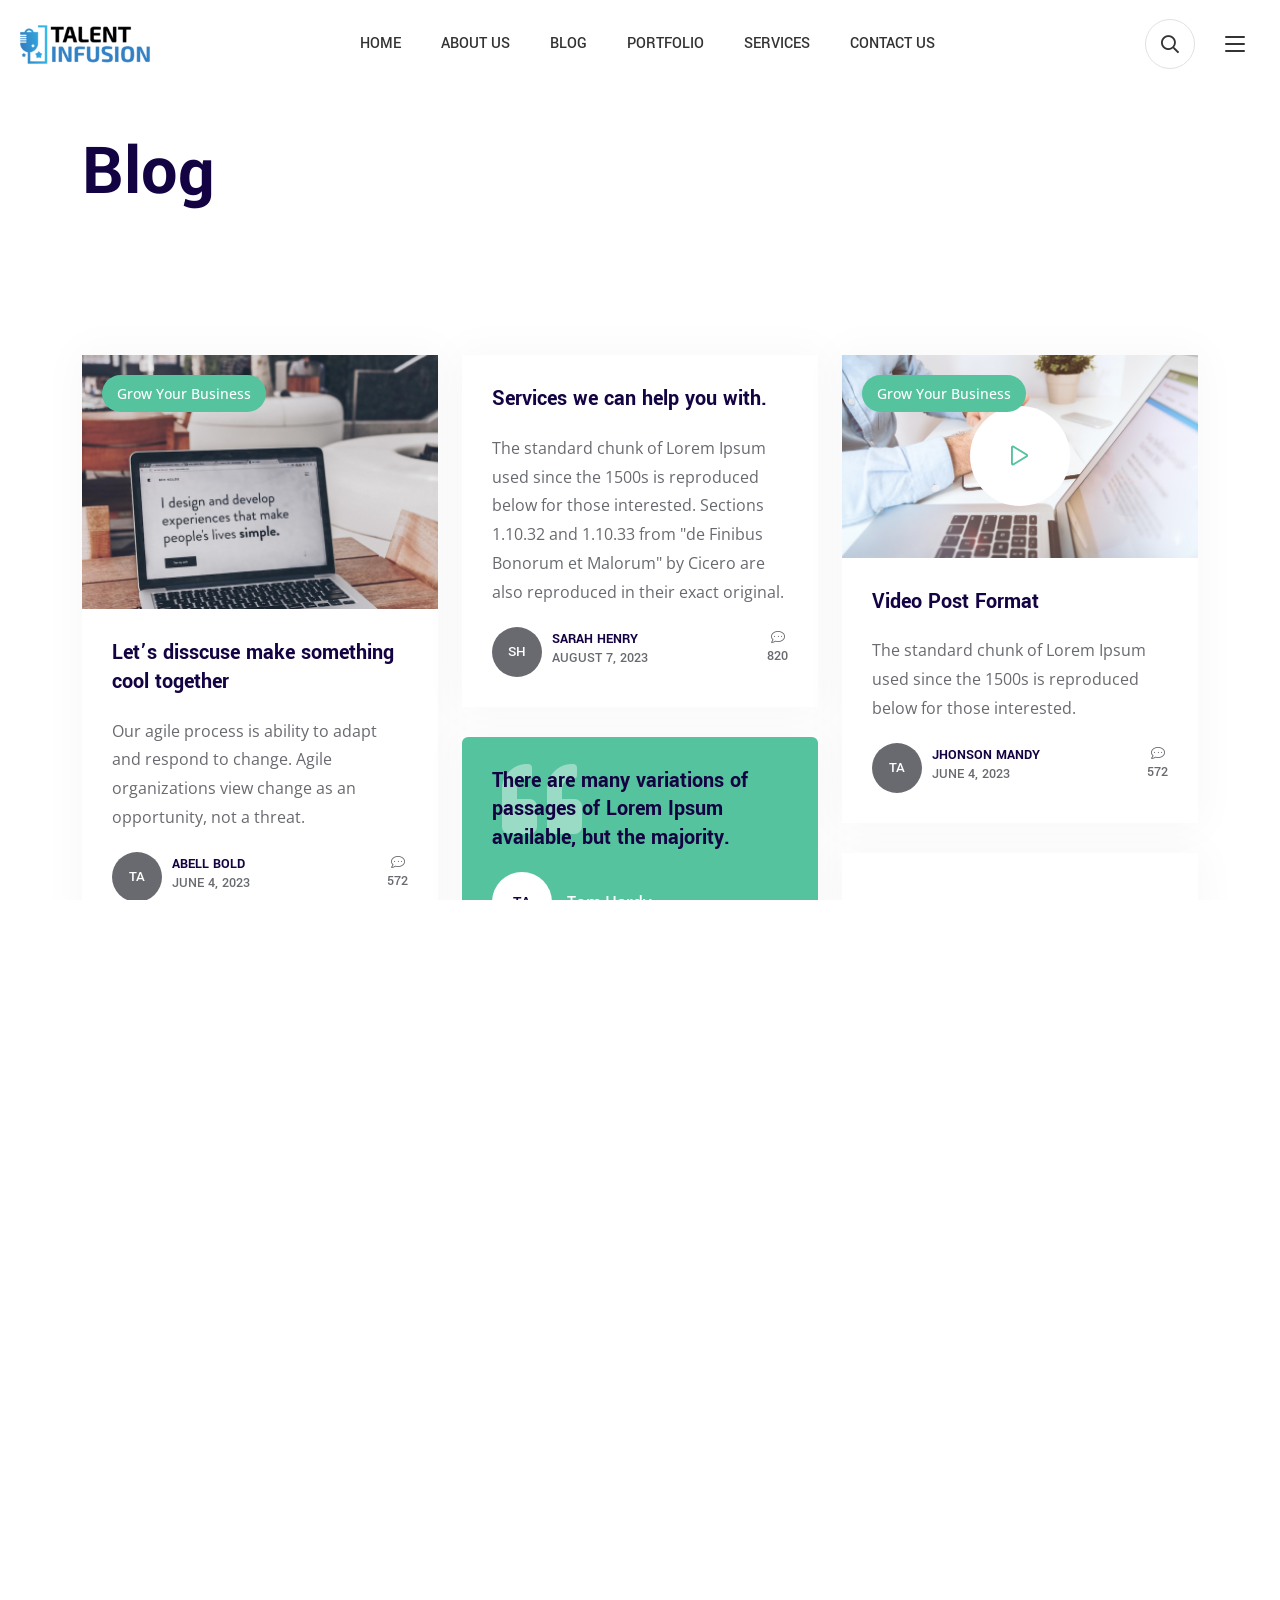
<file: blog.html>
<!DOCTYPE HTML>
<html>

<head>
  <meta charset="utf-8">
  <title>Talent Infusion</title>
  <meta http-equiv="X-UA-Compatible" content="IE=edge">
  <meta name="viewport" content="width=device-width, initial-scale=1.0">
  <meta name="description" content="Markvel - Responsive Agency HTML Template">
  <meta name="keywords"
    content="Markvel, agency, business, company, consulting, consulting html template, coran, corporate, digital agency, marketing, responsive">

  <!-- Plugin css -->
  <link href="assets/css/plugins/bootstrap.min.css" rel="stylesheet">
  <link href="assets/css/plugins/slick.css" rel="stylesheet">
  <link href="assets/css/plugins/ion.rangeSlider.min.css" rel="stylesheet">
  <link href="assets/css/plugins/magnific-popup.css" rel="stylesheet">
  <link href="assets/fonts/flaticon/flaticon.css" rel="stylesheet">
  <link href="assets/fonts/font-awesome.min.css" rel="stylesheet">
  <!-- Main css -->
  <link href="assets/css/style.css" rel="stylesheet">
  <!-- Favicon -->
  <link rel="shortcut icon" href="assets/img/favicon.png" type="image/x-icon">
</head>

<body class="btn-style-1 btn-rounded sidebar-style-2">
  <!--header Start-->
  <div id="section-header">
    <aside class="sigma_aside sigma_aside-desktop">
      <div class="sidebar">
        <!-- Recent Posts Widget -->
        <div class="widget widget-sigma-recent-posts style-3">
          <h5 class="widget-title">Recent Post</h5>
          <div class="sigma_recent-post">
            <div class="sigma_post-categories">
              <a href="#">Building</a>
            </div>
            <div class="recent-post-descr">
              <h6>
                <a href="blog-details.html">Every Next Level Of Your Life Will Demand Something</a>
              </h6>
              <div class="author-info d-flex align-items-center">
                <span>TA</span>
                <div>
                  <a href="#" class="author-name">Tim Abell</a>
                  <a href="blog-details.html" class="date">June 4, 2023</a>
                </div>
              </div>
            </div>
          </div>
          <div class="sigma_recent-post">
            <div class="sigma_post-categories">
              <a href="#">Architect</a>
            </div>
            <div class="recent-post-descr">
              <h6>
                <a href="blog-details.html">We are the champions, we do not give up, we try</a>
              </h6>
              <div class="author-info d-flex align-items-center">
                <span>JH</span>
                <div>
                  <a href="#" class="author-name">John Henry</a>
                  <a href="blog-details.html" class="date">April 7, 2023</a>
                </div>
              </div>
            </div>
          </div>
        </div>
        <!-- Follow Widget -->
        <div class="widget widget-follow">
          <h5 class="widget-title">Follow Us</h5>
          <div class="social-buttons">
            <a href="#" class="sigma_btn">
              <div class="follow-icon d-flex align-items-center">
                <i class="fab fa-instagram"></i>
                <p class="mb-0">
                  Instagram
                  <span>225.5k Followers</span>
                </p>
              </div>
              <i class="fal fa-chevron-right"></i>
            </a>
            <a href="#" class="sigma_btn">
              <div class="follow-icon d-flex align-items-center">
                <i class="fab fa-twitter"></i>
                <p class="mb-0">
                  Twitter
                  <span>225.5k Followers</span>
                </p>
              </div>
              <i class="fal fa-chevron-right"></i>
            </a>
            <a href="#" class="sigma_btn">
              <div class="follow-icon d-flex align-items-center">
                <i class="fab fa-facebook-f"></i>
                <p class="mb-0">
                  Facebook
                  <span>225.5k Followers</span>
                </p>
              </div>
              <i class="fal fa-chevron-right"></i>
            </a>
            <a href="#" class="sigma_btn">
              <div class="follow-icon d-flex align-items-center">
                <i class="fab fa-youtube"></i>
                <p class="mb-0">
                  Youtube
                  <span>225.5k Followers</span>
                </p>
              </div>
              <i class="fal fa-chevron-right"></i>
            </a>
          </div>
        </div>
        <!-- Subscribe Widget -->
        <div class="widget widget-newsletter">
          <h5 class="widget-title">Join Newsletter</h5>
          <form method="post">
            <input type="email" name="email" placeholder="Enter your email">
            <button type="button" class="d-block w-100 mt-4">Subscribe</button>
          </form>
        </div>
      </div>
    </aside>
    <div class="sigma_aside-overlay aside-trigger-right">
    </div>
    <aside class="sigma_aside">
      <div class="sigma_close aside-trigger">
        <span></span>
        <span></span>
      </div>
      <div class="sigma_logo-wrapper">
        <a class="sigma_logo" href="index.html">
          <img src="assets/img/logo.png" alt="logo">
        </a>
      </div>
      <ul class="navbar-nav">
        <li class="menu-item">
          <a href="index.html">Home</a>
        </li>
        <li class="menu-item">
          <a href="about-us.html">About us</a>
        </li>
        <li class="menu-item menu-item-has-children">
          <a href="blog.html">Blog</a>
          <ul class="sub-menu">
            <li class="menu-item">
              <a href="blog-details.html">Blog details</a>
            </li>
          </ul>
        </li>
        <li class="menu-item menu-item-has-children">
          <a href="portfolio.html">Portfolio</a>
          <ul class="sub-menu">
            <li class="menu-item">
              <a href="portfolio-details.html">Portfolio details</a>
            </li>
          </ul>
        </li>
        <li class="menu-item menu-item-has-children">
          <a href="services.html">Services</a>
          <ul class="sub-menu">
            <li class="menu-item">
              <a href="service-details.html">Service details</a>
            </li>
          </ul>
        </li>
        <li class="menu-item">
          <a href="contact-us.html">Contact us</a>
        </li>
      </ul>
    </aside>
    <div class="sigma_aside-overlay aside-trigger">
    </div>
    <header class="sigma_header style-3 can-sticky">
      <div class="sigma_header-middle">
        <div class="navbar">
          <div class="sigma_logo-wrapper">
            <a class="sigma_logo" href="index.html">
              <img src="assets/img/logo.png" alt="logo">
            </a>
          </div>
          <ul class="navbar-nav">
            <li class="menu-item">
              <a href="index.html">Home</a>
            </li>
            <li class="menu-item">
              <a href="about-us.html">About us</a>
            </li>
            <li class="menu-item menu-item-has-children">
              <a href="blog.html">Blog</a>
              <ul class="sub-menu">
                <li class="menu-item">
                  <a href="blog-details.html">Blog details</a>
                </li>
              </ul>
            </li>
            <li class="menu-item menu-item-has-children">
              <a href="portfolio.html">Portfolio</a>
              <ul class="sub-menu">
                <li class="menu-item">
                  <a href="portfolio-details.html">Portfolio details</a>
                </li>
              </ul>
            </li>
            <li class="menu-item menu-item-has-children">
              <a href="services.html">Services</a>
              <ul class="sub-menu">
                <li class="menu-item">
                  <a href="service-details.html">Service details</a>
                </li>
              </ul>
            </li>
            <li class="menu-item">
              <a href="contact-us.html">Contact us</a>
            </li>
          </ul>
          <div class="sigma_header-controls style-2">
            <ul class="sigma_header-controls-inner">
              <li class="search-trigger header-controls-item d-none d-sm-block">
                <a class="sigma_header-control-search" title="Search" href="#">
                  <i class="far fa-search"></i>
                </a>
              </li>

              <li class="aside-toggle aside-trigger-right desktop-toggler">
                <span></span>
                <span></span>
                <span></span>
              </li>
              <li class="aside-toggle aside-trigger">
                <span></span>
                <span></span>
                <span></span>
              </li>
            </ul>
          </div>
        </div>
      </div>
    </header>
    <div class="search-form-wrapper">
      <div class="search-trigger sigma_close">
        <span></span>
        <span></span>
      </div>
      <form class="search-form" method="post">
        <input type="text" placeholder="Search..." value="">
        <button type="submit" class="search-btn">
          <i class="fal fa-search m-0"></i>
        </button>
      </form>
    </div>
    <!--header End-->
  </div>
  <!--subheader Start-->
  <div id="section-subheader">
    <div class="sigma_subheader style-10">
      <div class="container">
        <div class="sigma_subheader-inner">
          <h1>Blog</h1>
        </div>
      </div>
    </div>
    <!--subheader End-->
  </div>
  <!--blog-archive Start-->
  <div id="section-blog-archive">
    <div class="section section-padding sigma_post-sec">
      <div class="container">
        <div class="row">
          <div class="col-lg-4 col-md-6">
            <!-- style 8 -->
            <article class="sigma_post style-8">
              <div class="sigma_post-thumb">
                <a href="blog-details.html">
                  <img src="assets/img/blog/350x250.jpg" alt="img">
                </a>
                <div class="sigma_post-categories">
                  <a href="#" class="sigma_post-category">Grow Your Business</a>
                </div>
              </div>
              <div class="sigma_post-body">
                <div class="sigma_post-content">
                  <h5>
                    <a href="blog-details.html">Let’s disscuse make
                      something cool together</a>
                  </h5>
                  <p>Our agile process is ability to adapt and respond to change. Agile organizations view change as an
                    opportunity, not a
                    threat.
                  </p>
                  <div class="sigma_post-meta">
                    <ul>
                      <li>
                        <span>TA</span>
                        <div>
                          <a href="#" class="author-name"> Abell Bold</a>
                          <a href="blog-details.html">June 4, 2023</a>
                        </div>
                      </li>
                      <li>
                        <i class="fal fa-comment-dots"></i>
                        <a href="#">572</a>
                      </li>
                    </ul>
                  </div>
                </div>
              </div>
            </article>
            <article class="sigma_post post-format-gallery style-8">
              <div class="sigma_post-thumb">
                <img src="assets/img/blog/350x250-0.jpg" alt="img">
                <img src="assets/img/blog/350x250-1.jpg" alt="img">
                <img src="assets/img/blog/350x250-2.jpg" alt="img">
                <img src="assets/img/blog/350x250-3.jpg" alt="img">
              </div>
              <div class="sigma_post-categories">
                <a href="#" class="sigma_post-category">Grow Your Business</a>
              </div>
              <div class="sigma_post-body">
                <div class="sigma_post-content">
                  <h5>
                    <a href="blog-details.html">Agile organizations view change</a>
                  </h5>
                  <p>Our agile process is ability to adapt and respond to change. Agile organizations view change as an
                    opportunity, not a
                    threat.
                  </p>
                  <div class="sigma_post-meta">
                    <ul>
                      <li>
                        <span>JH</span>
                        <div>
                          <a href="#" class="author-name">Joseph Hardy</a>
                          <a href="blog-details.html">April 12, 2023</a>
                        </div>
                      </li>
                      <li>
                        <i class="fal fa-comment-dots"></i>
                        <a href="#">452</a>
                      </li>
                    </ul>
                  </div>
                </div>
              </div>
            </article>
            <article class="sigma_post post-format-link">
              <div class="sigma_post-body">
                <div class="sigma_post-content">
                  <h5>Infinitely Creative Solutions.</h5>
                  <div class="sigma_post-meta">
                    <a href="#">
                      <i class="fal fa-link"></i>
                      www.yourlink.com
                    </a>
                  </div>
                </div>
              </div>
            </article>
          </div>
          <div class="col-lg-4 col-md-6">
            <article class="sigma_post style-8">
              <div class="sigma_post-body">
                <div class="sigma_post-content">
                  <h5>
                    <a href="blog-details.html">Services we can help you with.</a>
                  </h5>
                  <p>
                    The standard chunk of Lorem Ipsum used since the 1500s is reproduced below for those interested.
                    Sections 1.10.32 and
                    1.10.33 from "de Finibus Bonorum et Malorum" by Cicero are also reproduced in their exact original.
                  </p>
                  <div class="sigma_post-meta">
                    <ul>
                      <li>
                        <span>SH</span>
                        <div>
                          <a href="#" class="author-name">Sarah Henry</a>
                          <a href="blog-details.html">August 7, 2023</a>
                        </div>
                      </li>
                      <li>
                        <i class="fal fa-comment-dots"></i>
                        <a href="#">820</a>
                      </li>
                    </ul>
                  </div>
                </div>
              </div>
            </article>
            <article class="sigma_post post-format-quote">
              <blockquote>
                <h5>There are many variations of passages of Lorem Ipsum available, but the majority.</h5>
                <cite>
                  <span>TA</span>
                  Tom Hardy
                </cite>
              </blockquote>
            </article>
            <article class="sigma_post style-8">
              <div class="sigma_post-thumb">
                <a href="blog-details.html">
                  <img src="assets/img/blog/350x250-4.jpg" alt="img">
                </a>
                <div class="sigma_post-categories">
                  <a href="#" class="sigma_post-category">Grow Your Business</a>
                </div>
              </div>
              <div class="sigma_post-body">
                <div class="sigma_post-content">
                  <h5>
                    <a href="blog-details.html">We're an Independent Design & Development Agency.</a>
                  </h5>
                  <p>Phasellus hendrerit. Pellentesque aliquet nibh nec urna. In nisi neque, aliquet vel dapibusid,
                    mattis velnisi.
                  </p>
                  <div class="sigma_post-meta">
                    <ul>
                      <li>
                        <span>AS</span>
                        <div>
                          <a href="#" class="author-name">Andrew Simon</a>
                          <a href="blog-details.html">Novemvber 6, 2023</a>
                        </div>
                      </li>
                      <li>
                        <i class="fal fa-comment-dots"></i>
                        <a href="#">572</a>
                      </li>
                    </ul>
                  </div>
                </div>
              </div>
            </article>
          </div>
          <div class="col-lg-4 col-md-6">
            <article class="sigma_post post-format-video style-8">
              <div class="sigma_post-thumb">
                <a href="blog-details.html">
                  <img src="assets/img/blog/730x415.jpg" alt="img">
                </a>
                <a href="#" class="sigma_video-btn popup-video">
                  <i class="far fa-play"></i>
                </a>
                <div class="sigma_post-categories">
                  <a href="#" class="sigma_post-category">Grow Your Business</a>
                </div>
              </div>
              <div class="sigma_post-body">
                <div class="sigma_post-content">
                  <h5>
                    <a href="blog-details.html">Video Post Format</a>
                  </h5>
                  <p>The standard chunk of Lorem Ipsum used since the 1500s is reproduced below for those interested.
                  </p>
                  <div class="sigma_post-meta">
                    <ul>
                      <li>
                        <span>TA</span>
                        <div>
                          <a href="#" class="author-name">Jhonson Mandy</a>
                          <a href="blog-details.html">June 4, 2023</a>
                        </div>
                      </li>
                      <li>
                        <i class="fal fa-comment-dots"></i>
                        <a href="#">572</a>
                      </li>
                    </ul>
                  </div>
                </div>
              </div>
            </article>
            <article class="sigma_post post-format-audio style-8">
              <div class="sigma_post-thumb">
                <div class="embed-responsive embed-responsive-16by9">
                  <iframe class="embed-responsive-item"
                    src="https://w.soundcloud.com/player/?url=https%3A//api.soundcloud.com/tracks/41395010&amp;auto_play=false&amp;hide_related=true&amp;show_comments=false&amp;show_user=false&amp;show_reposts=false&amp;visual=false">
                  </iframe>
                </div>
              </div>
              <div class="sigma_post-body">
                <div class="sigma_post-content">
                  <h5>
                    <a href="#">Audio Post Format</a>
                  </h5>
                  <p>There are many variations of passages of Lorem Ipsum available, but the majority have suffered
                    alteration in some form,
                    by injected humour.
                  </p>
                  <div class="sigma_post-meta">
                    <ul>
                      <li>
                        <span>TO</span>
                        <div>
                          <a href="#" class="author-name">Thomas Otto</a>
                          <a href="#">December 16, 2023</a>
                        </div>
                      </li>
                      <li>
                        <i class="fal fa-comment-dots"></i>
                        <a href="#">660</a>
                      </li>
                    </ul>
                  </div>
                </div>
              </div>
            </article>
            <article class="sigma_post post-format-quote">
              <blockquote>
                <h5>The standard chunk of Lorem Ipsum used since the 1500s is reproduced below for those interested.
                </h5>
                <cite>
                  <span>TA</span>
                  Tim Abel
                </cite>
              </blockquote>
            </article>
          </div>
        </div>
      </div>
    </div>
    <!--blog-archive End-->
  </div>
  <!--to-top Start-->
  <div id="section-to-top">
    <div class="sigma_top style-3">
      <i class="far fa-arrow-up"></i>
    </div>
    <!--to-top End-->
  </div>
  <!--footer Start-->
  <div id="section-footer">
    <footer class="sigma_footer sigma_footer-sec">
      <div class="container">
        <div class="sigma_footer-middle text-center">
          <div class="sigma_footer-logo">
            <img src="assets/img/logo.png" alt="logo">
          </div>
          <ul class="sigma_footer-links">
            <li>
              <a href="#">Home</a>
            </li>
            <li>
              <a href="#">About</a>
            </li>
            <li>
              <a href="#">Blog</a>
            </li>
            <li>
              <a href="#">Contact</a>
            </li>
          </ul>
          <ul class="sigma_social-icons">
            <li>
              <a href="#"><i class="fab fa-facebook-f"></i></a>
            </li>
            <li>
              <a href="#"><i class="fab fa-twitter"></i></a>
            </li>
            <li>
              <a href="#"><i class="fab fa-instagram"></i></a>
            </li>
          </ul>
          <div class="sigma_footer-copyright">
            <p class="mb-0">Copyright © 2023. All rights reserved to Markvel
            </p>
          </div>
        </div>
      </div>
    </footer>
    <!--footer End-->
  </div>

  <!-- Javascript -->
  <script src="assets/js/plugins/jquery-3.4.1.min.js"></script>
  <script src="assets/js/plugins/popper.min.js"></script>
  <script src="assets/js/plugins/bootstrap.min.js"></script>
  <script src="assets/js/plugins/jquery.instagramFeed.min.js"></script>
  <script src="assets/js/plugins/slick.min.js"></script>
  <script src="assets/js/plugins/imagesloaded.min.js"></script>
  <script src="assets/js/plugins/isotope.pkgd.min.js"></script>
  <script src="assets/js/plugins/jquery.magnific-popup.min.js"></script>
  <script src="assets/js/plugins/jquery.counterup.min.js"></script>
  <script src="assets/js/plugins/jquery.inview.min.js"></script>
  <script src="assets/js/plugins/ion.rangeSlider.min.js"></script>
  <script src="assets/js/plugins/jquery.validate.min.js"></script>
  <script src="assets/js/main.js"></script>
  <script src="assets/functions/mf_form.js"></script>

</body>


</html>
</file>
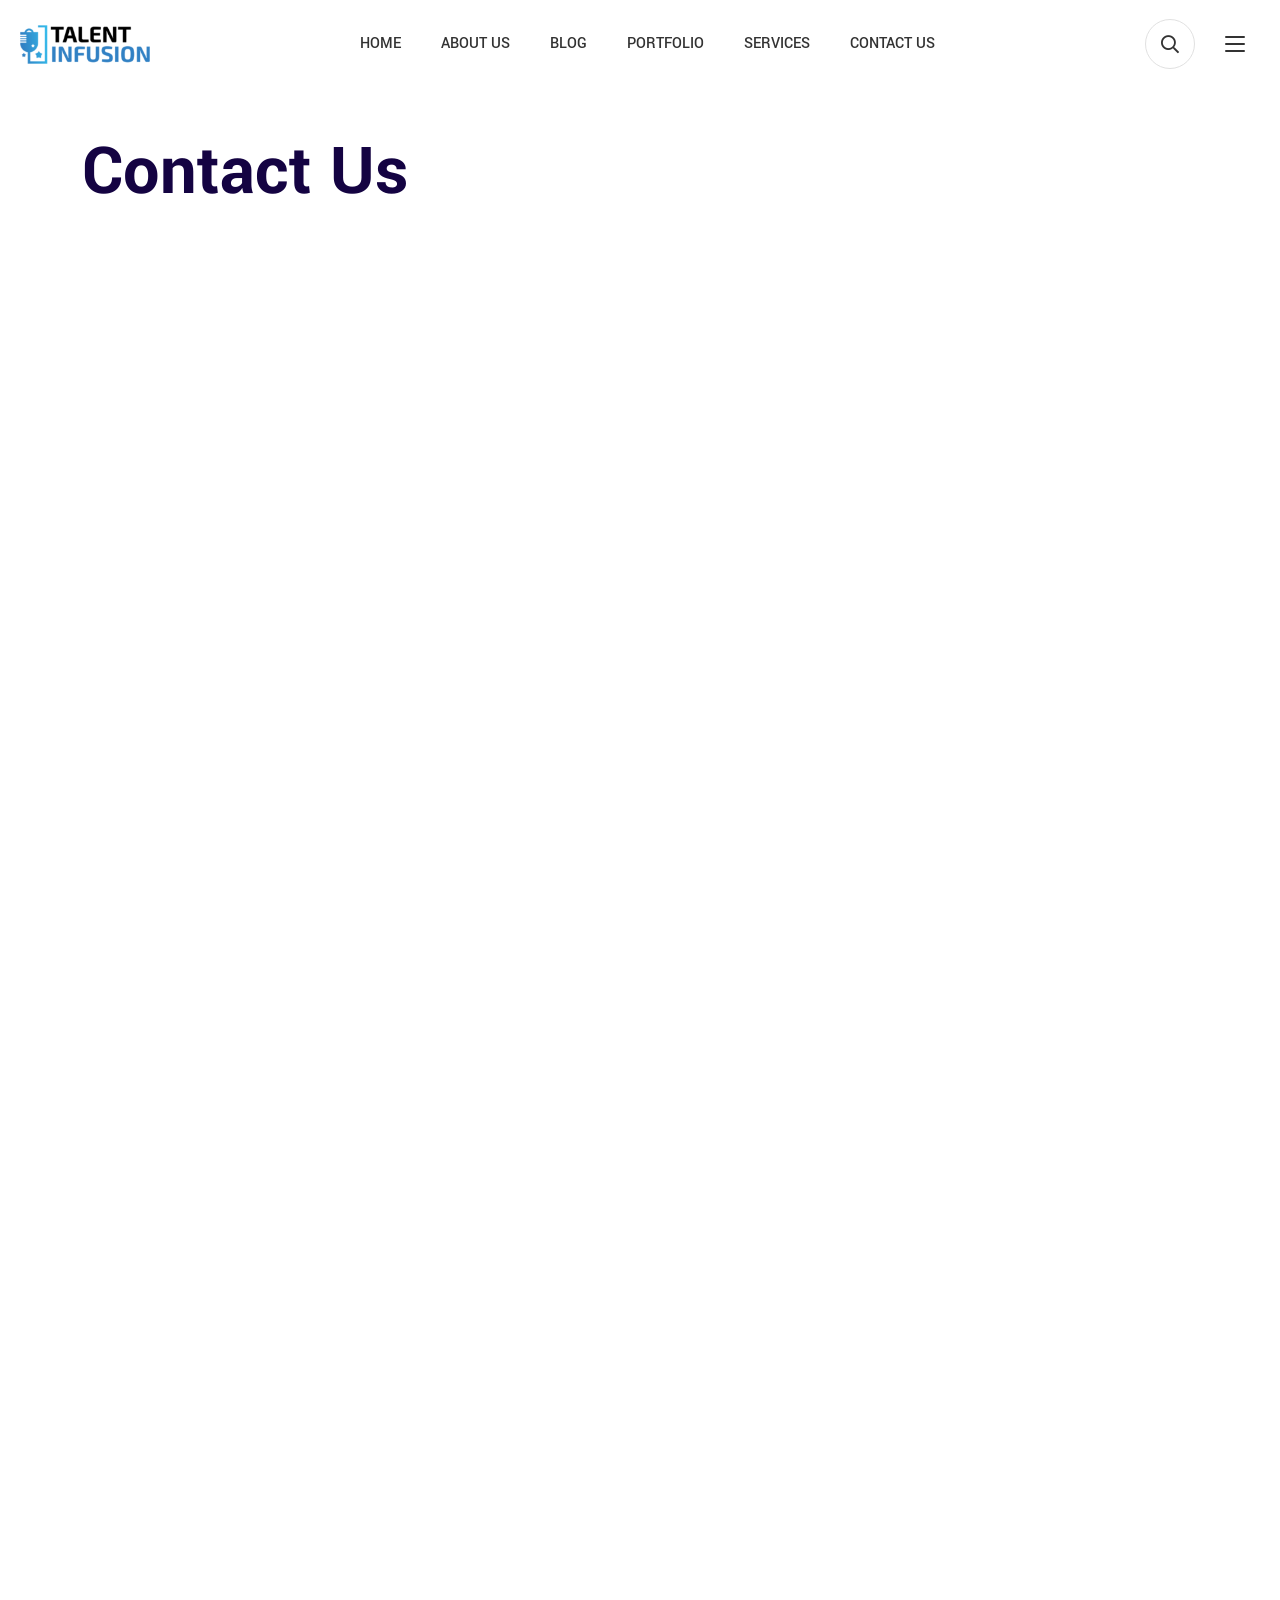
<file: contact-us.html>
<!DOCTYPE HTML>
<html>

<head>
  <meta charset="utf-8">
  <title>Talent Infusion</title>
  <meta http-equiv="X-UA-Compatible" content="IE=edge">
  <meta name="viewport" content="width=device-width, initial-scale=1.0">
  <meta name="description" content="Markvel - Responsive Agency HTML Template">
  <meta name="keywords"
    content="Markvel, agency, business, company, consulting, consulting html template, coran, corporate, digital agency, marketing, responsive">

  <!-- Plugin css -->
  <link href="assets/css/plugins/bootstrap.min.css" rel="stylesheet">
  <link href="assets/css/plugins/slick.css" rel="stylesheet">
  <link href="assets/css/plugins/ion.rangeSlider.min.css" rel="stylesheet">
  <link href="assets/css/plugins/magnific-popup.css" rel="stylesheet">
  <link href="assets/fonts/flaticon/flaticon.css" rel="stylesheet">
  <link href="assets/fonts/font-awesome.min.css" rel="stylesheet">
  <!-- Main css -->
  <link href="assets/css/style.css" rel="stylesheet">
  <!-- Favicon -->
  <link rel="shortcut icon" href="assets/img/favicon.png" type="image/x-icon">
</head>

<body class="btn-style-1 btn-rounded sidebar-style-2">
  <!--header Start-->
  <div id="section-header">
    <aside class="sigma_aside sigma_aside-desktop">
      <div class="sidebar">
        <!-- Recent Posts Widget -->
        <div class="widget widget-sigma-recent-posts style-3">
          <h5 class="widget-title">Recent Post</h5>
          <div class="sigma_recent-post">
            <div class="sigma_post-categories">
              <a href="#">Building</a>
            </div>
            <div class="recent-post-descr">
              <h6>
                      <a href="blog-details.html">Every Next Level Of Your Life Will Demand Something</a>
                    </h6>
              <div class="author-info d-flex align-items-center">
                <span>TA</span>
                <div>
                  <a href="#" class="author-name">Tim Abell</a>
                  <a href="blog-details.html" class="date">June 4, 2023</a>
                </div>
              </div>
            </div>
          </div>
          <div class="sigma_recent-post">
            <div class="sigma_post-categories">
              <a href="#">Architect</a>
            </div>
            <div class="recent-post-descr">
              <h6>
                      <a href="blog-details.html">We are the champions, we do not give up, we try</a>
                    </h6>
              <div class="author-info d-flex align-items-center">
                <span>JH</span>
                <div>
                  <a href="#" class="author-name">John Henry</a>
                  <a href="blog-details.html" class="date">April 7, 2023</a>
                </div>
              </div>
            </div>
          </div>
        </div>
        <!-- Follow Widget -->
        <div class="widget widget-follow">
          <h5 class="widget-title">Follow Us</h5>
          <div class="social-buttons">
            <a href="#" class="sigma_btn">
              <div class="follow-icon d-flex align-items-center">
                <i class="fab fa-instagram"></i>
                <p class="mb-0">
                  Instagram
                  <span>225.5k Followers</span>
                </p>
              </div>
              <i class="fal fa-chevron-right"></i>
            </a>
            <a href="#" class="sigma_btn">
              <div class="follow-icon d-flex align-items-center">
                <i class="fab fa-twitter"></i>
                <p class="mb-0">
                  Twitter
                  <span>225.5k Followers</span>
                </p>
              </div>
              <i class="fal fa-chevron-right"></i>
            </a>
            <a href="#" class="sigma_btn">
              <div class="follow-icon d-flex align-items-center">
                <i class="fab fa-facebook-f"></i>
                <p class="mb-0">
                  Facebook
                  <span>225.5k Followers</span>
                </p>
              </div>
              <i class="fal fa-chevron-right"></i>
            </a>
            <a href="#" class="sigma_btn">
              <div class="follow-icon d-flex align-items-center">
                <i class="fab fa-youtube"></i>
                <p class="mb-0">
                  Youtube
                  <span>225.5k Followers</span>
                </p>
              </div>
              <i class="fal fa-chevron-right"></i>
            </a>
          </div>
        </div>
        <!-- Subscribe Widget -->
        <div class="widget widget-newsletter">
          <h5 class="widget-title">Join Newsletter</h5>
          <form method="post">
            <input type="email" name="email" placeholder="Enter your email">
            <button type="button" class="d-block w-100 mt-4">Subscribe</button>
          </form>
        </div>
      </div>
    </aside>
    <div class="sigma_aside-overlay aside-trigger-right">
    </div>
    <aside class="sigma_aside">
      <div class="sigma_close aside-trigger">
        <span></span>
        <span></span>
      </div>
      <div class="sigma_logo-wrapper">
        <a class="sigma_logo" href="index.html">
          <img src="assets/img/logo.png" alt="logo">
        </a>
      </div>
      <ul class="navbar-nav">
        <li class="menu-item">
<a href="index.html">Home</a>
        </li>
        <li class="menu-item">
<a href="about-us.html">About us</a>
        </li>
        <li class="menu-item menu-item-has-children">
<a href="blog.html">Blog</a>
          <ul class="sub-menu">
            <li class="menu-item">
<a href="blog-details.html">Blog details</a>
            </li>
          </ul>
        </li>
        <li class="menu-item menu-item-has-children">
<a href="portfolio.html">Portfolio</a>
          <ul class="sub-menu">
            <li class="menu-item">
<a href="portfolio-details.html">Portfolio details</a>
            </li>
          </ul>
        </li>
        <li class="menu-item menu-item-has-children">
<a href="services.html">Services</a>
          <ul class="sub-menu">
            <li class="menu-item">
<a href="service-details.html">Service details</a>
            </li>
          </ul>
        </li>
        <li class="menu-item">
<a href="contact-us.html">Contact us</a>
        </li>
      </ul>
    </aside>
    <div class="sigma_aside-overlay aside-trigger">
    </div>
    <header class="sigma_header style-3 can-sticky">
      <div class="sigma_header-middle">
        <div class="navbar">
          <div class="sigma_logo-wrapper">
            <a class="sigma_logo" href="index.html">
              <img src="assets/img/logo.png" alt="logo">
            </a>
          </div>
          <ul class="navbar-nav">
            <li class="menu-item">
<a href="index.html">Home</a>
            </li>
            <li class="menu-item">
<a href="about-us.html">About us</a>
            </li>
            <li class="menu-item menu-item-has-children">
<a href="blog.html">Blog</a>
              <ul class="sub-menu">
                <li class="menu-item">
<a href="blog-details.html">Blog details</a>
                </li>
              </ul>
            </li>
            <li class="menu-item menu-item-has-children">
<a href="portfolio.html">Portfolio</a>
              <ul class="sub-menu">
                <li class="menu-item">
<a href="portfolio-details.html">Portfolio details</a>
                </li>
              </ul>
            </li>
            <li class="menu-item menu-item-has-children">
<a href="services.html">Services</a>
              <ul class="sub-menu">
                <li class="menu-item">
<a href="service-details.html">Service details</a>
                </li>
              </ul>
            </li>
            <li class="menu-item">
<a href="contact-us.html">Contact us</a>
            </li>
          </ul>
          <div class="sigma_header-controls style-2">
            <ul class="sigma_header-controls-inner">
              <li class="search-trigger header-controls-item d-none d-sm-block">
                <a class="sigma_header-control-search" title="Search" href="#">
                  <i class="far fa-search"></i>
                </a>
              </li>
              
              <li class="aside-toggle aside-trigger-right desktop-toggler">
                <span></span>
                <span></span>
                <span></span>
              </li>
              <li class="aside-toggle aside-trigger">
                <span></span>
                <span></span>
                <span></span>
              </li>
            </ul>
          </div>
        </div>
      </div>
    </header>
    <div class="search-form-wrapper">
      <div class="search-trigger sigma_close">
        <span></span>
        <span></span>
      </div>
      <form class="search-form" method="post">
        <input type="text" placeholder="Search..." value="">
        <button type="submit" class="search-btn">
          <i class="fal fa-search m-0"></i>
        </button>
      </form>
    </div>
    <!--header End-->
  </div>
  <!--subheader Start-->
  <div id="section-subheader">
    <div class="sigma_subheader style-10">
      <div class="container">
        <div class="sigma_subheader-inner">
          <h1>Contact Us</h1>
        </div>
      </div>
    </div>
    <!--subheader End-->
  </div>
  <!--contact-form Start-->
  <div id="section-contact-form">
    <div class="sigma_contact-map">
<iframe
  src="https://www.google.com/maps/embed?pb=!1m18!1m12!1m3!1d15730202.929049453!2d-104.65739648712889!3d37.27555856333408!2m3!1f0!2f0!3f0!3m2!1i1024!2i768!4f13.1!3m3!1m2!1s0x54eab584e432360b%3A0x1c3bb99243deb742!2sUnited%20States!5e1!3m2!1sen!2sbd!4v1679639693755!5m2!1sen!2sbd"
  width="600" height="450" style="border:0;" allowfullscreen="" loading="lazy"
  referrerpolicy="no-referrer-when-downgrade"></iframe>
    </div>
    <div class="section sigma_contact-sec">
      <div class="container">
        <div class="row">
          <div class="col-lg-6">
            <div class="section-title">
              <span class="subtitle">Call to Action</span>
              <h3 class="title">Make a Request</h3>
            </div>
            <div class="sigma_form style-2">
              <form class="mf_form_validate ajax_submit" action="/assets/sendmail.php" method="post" enctype="multipart/form-data">
                <div class="row">
                  <div class="col-lg-6">
                    <div class="form-group">
                      <input type="text" name="name" placeholder="Enter Full Name">
                    </div>
                  </div>
                  <div class="col-lg-6">
                    <div class="form-group">
                      <input type="email" name="email" placeholder="Email Address">
                    </div>
                  </div>
                  <div class="col-lg-6">
                    <div class="form-group">
                      <input type="number" name="phone" placeholder="Phone number">
                    </div>
                  </div>
                  <div class="col-lg-6">
                    <div class="form-group">
                      <select>
                        <option value="1" selected>Select Subject</option>
                        <option value="2">Option 1</option>
                        <option value="3">Option 2</option>
                        <option value="4">Option 3</option>
                        <option value="5">Option 4</option>
                      </select>
                    </div>
                  </div>
                  <div class="col-12">
                    <div class="form-group">
                      <textarea name="message" rows="10" placeholder="Enter Message"></textarea>
                    </div>
                  </div>
                  <div class="col-12">
                    <button type="submit">Submit Request</button>
                    <div class="server_response w-100">
                    </div>
                  </div>
                </div>
              </form>
            </div>
          </div>
          <div class="col-lg-6">
            <div class="ps-0 ps-lg-5 mt-5 mt-lg-0">
              <div class="section-title">
                <span class="subtitle">Office Address</span>
                <h3 class="title">Catch us here</h3>
                <p>As a general rule, new students take a placement test which enables teachers to determine which is the most appropriate level for the student.</p>
              </div>
              <div class="sigma_contact-block style-2">
                <i class="fal fa-phone icon"></i>
                <div class="contact-block-inner">
                  <p>Phone number</p>
                  <h6 class="mb-0">+677488484</h6>
                </div>
              </div>
              <div class="sigma_contact-block style-2">
                <i class="fal fa-envelope icon"></i>
                <div class="contact-block-inner">
                  <p>Email address</p>
                  <h6 class="mb-0">info@themeely.com</h6>
                </div>
              </div>
              <div class="sigma_contact-block style-2">
                <i class="fal fa-map-marker-alt icon"></i>
                <div class="contact-block-inner">
                  <p>Office Address</p>
                  <h6 class="mb-0">14/A, Eost City Hall, NYC</h6>
                </div>
              </div>
            </div>
          </div>
        </div>
      </div>
    </div>
    <!--contact-form End-->
  </div>
  <!--infobox Start-->
  <div id="section-infobox">
    <div class="section section-padding sigma_info-sec pt-0">
      <div class="container">
        <div class="section-title centered">
          <h3 class="title">Get our all info <span class="primary-color">directly from here</span>
</h3>
          <p>In order for your funnel to be successful, you need to make it as smooth as possible.</p>
        </div>
        <div class="row">
          <div class="col-lg-4 col-md-6">
            <div class="sigma_info style-1">
              <div class="sigma_info-title">
                <span class="sigma_info-icon bg-primary-1 text-white">
                  <i class="flaticon-translate is_flaticon"></i>
                </span>
                <h5>Discuss Forum</h5>
              </div>
              <div class="sigma_info-description">
                <p>Most students will sit an international language exam and receive an internationally recognized.</p>
              </div>
            </div>
          </div>
          <div class="col-lg-4 col-md-6">
            <div class="sigma_info style-1">
              <div class="sigma_info-title">
                <span class="sigma_info-icon bg-primary-1 text-white">
                  <i class="flaticon-studies is_flaticon"></i>
                </span>
                <h5>Process System</h5>
              </div>
              <div class="sigma_info-description">
                <p>Most students will sit an international language exam and receive an internationally recognized.</p>
              </div>
            </div>
          </div>
          <div class="col-lg-4 col-md-6">
            <div class="sigma_info style-1">
              <div class="sigma_info-title">
                <span class="sigma_info-icon bg-primary-1 text-white">
                  <i class="flaticon-partnership-handshake is_flaticon"></i>
                </span>
                <h5>Get The Answer</h5>
              </div>
              <div class="sigma_info-description">
                <p>Most students will sit an international language exam and receive an internationally recognized.</p>
              </div>
            </div>
          </div>
        </div>
      </div>
    </div>
    <!--infobox End-->
  </div>
  <!--to-top Start-->
  <div id="section-to-top">
    <div class="sigma_top style-3">
      <i class="far fa-arrow-up"></i>
    </div>
    <!--to-top End-->
  </div>
  <!--footer Start-->
  <div id="section-footer">
    <footer class="sigma_footer sigma_footer-sec">
      <div class="container">
        <div class="sigma_footer-middle text-center">
          <div class="sigma_footer-logo">
            <img src="assets/img/logo.png" alt="logo">
          </div>
          <ul class="sigma_footer-links">
            <li>
              <a href="#">Home</a>
            </li>
            <li>
              <a href="#">About</a>
            </li>
            <li>
              <a href="#">Blog</a>
            </li>
            <li>
              <a href="#">Contact</a>
            </li>
          </ul>
          <ul class="sigma_social-icons">
            <li>
              <a href="#"><i class="fab fa-facebook-f"></i></a>
            </li>
            <li>
              <a href="#"><i class="fab fa-twitter"></i></a>
            </li>
            <li>
              <a href="#"><i class="fab fa-instagram"></i></a>
            </li>
          </ul>
          <div class="sigma_footer-copyright">
            <p class="mb-0">Copyright © 2023. All rights reserved to Markvel
            </p>
          </div>
        </div>
      </div>
    </footer>
    <!--footer End-->
  </div>

  <!-- Javascript -->
  <script src="assets/js/plugins/jquery-3.4.1.min.js"></script>
  <script src="assets/js/plugins/popper.min.js"></script>
  <script src="assets/js/plugins/bootstrap.min.js"></script>
  <script src="assets/js/plugins/jquery.instagramFeed.min.js"></script>
  <script src="assets/js/plugins/slick.min.js"></script>
  <script src="assets/js/plugins/imagesloaded.min.js"></script>
  <script src="assets/js/plugins/isotope.pkgd.min.js"></script>
  <script src="assets/js/plugins/jquery.magnific-popup.min.js"></script>
  <script src="assets/js/plugins/jquery.counterup.min.js"></script>
  <script src="assets/js/plugins/jquery.inview.min.js"></script>
  <script src="assets/js/plugins/ion.rangeSlider.min.js"></script>
  <script src="assets/js/plugins/jquery.validate.min.js"></script>
  <script src="assets/js/main.js"></script>
  <script src="assets/functions/mf_form.js"></script>

</body>


</html>
</file>
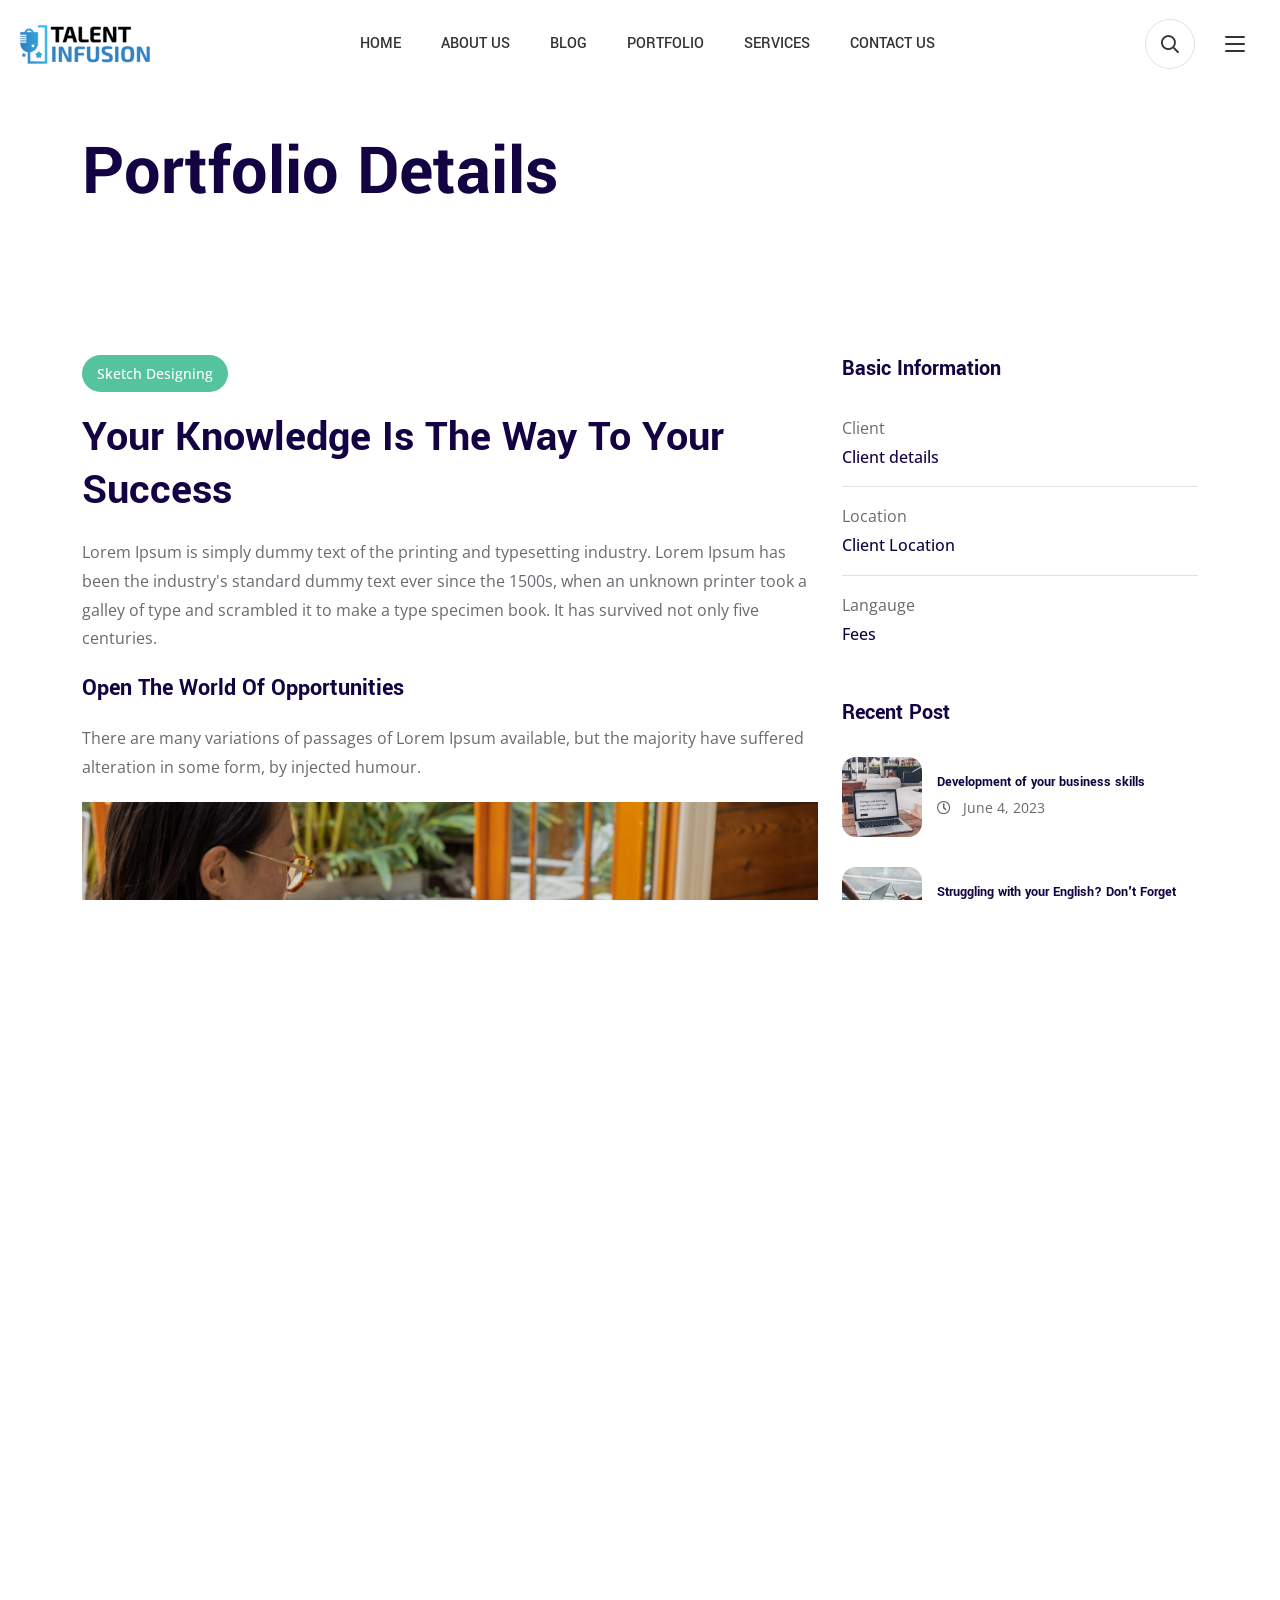
<file: portfolio-details.html>
<!DOCTYPE HTML>
<html>

<head>
  <meta charset="utf-8">
  <title>Talent Infusion</title>
  <meta http-equiv="X-UA-Compatible" content="IE=edge">
  <meta name="viewport" content="width=device-width, initial-scale=1.0">
  <meta name="description" content="Markvel - Responsive Agency HTML Template">
  <meta name="keywords"
    content="Markvel, agency, business, company, consulting, consulting html template, coran, corporate, digital agency, marketing, responsive">

  <!-- Plugin css -->
  <link href="assets/css/plugins/bootstrap.min.css" rel="stylesheet">
  <link href="assets/css/plugins/slick.css" rel="stylesheet">
  <link href="assets/css/plugins/ion.rangeSlider.min.css" rel="stylesheet">
  <link href="assets/css/plugins/magnific-popup.css" rel="stylesheet">
  <link href="assets/fonts/flaticon/flaticon.css" rel="stylesheet">
  <link href="assets/fonts/font-awesome.min.css" rel="stylesheet">
  <!-- Main css -->
  <link href="assets/css/style.css" rel="stylesheet">
  <!-- Favicon -->
  <link rel="shortcut icon" href="assets/img/favicon.png" type="image/x-icon">
</head>

<body class="btn-style-1 btn-rounded sidebar-style-2">
  <!--header Start-->
  <div id="section-header">
    <aside class="sigma_aside sigma_aside-desktop">
      <div class="sidebar">
        <!-- Recent Posts Widget -->
        <div class="widget widget-sigma-recent-posts style-3">
          <h5 class="widget-title">Recent Post</h5>
          <div class="sigma_recent-post">
            <div class="sigma_post-categories">
              <a href="#">Building</a>
            </div>
            <div class="recent-post-descr">
              <h6>
                      <a href="blog-details.html">Every Next Level Of Your Life Will Demand Something</a>
                    </h6>
              <div class="author-info d-flex align-items-center">
                <span>TA</span>
                <div>
                  <a href="#" class="author-name">Tim Abell</a>
                  <a href="blog-details.html" class="date">June 4, 2023</a>
                </div>
              </div>
            </div>
          </div>
          <div class="sigma_recent-post">
            <div class="sigma_post-categories">
              <a href="#">Architect</a>
            </div>
            <div class="recent-post-descr">
              <h6>
                      <a href="blog-details.html">We are the champions, we do not give up, we try</a>
                    </h6>
              <div class="author-info d-flex align-items-center">
                <span>JH</span>
                <div>
                  <a href="#" class="author-name">John Henry</a>
                  <a href="blog-details.html" class="date">April 7, 2023</a>
                </div>
              </div>
            </div>
          </div>
        </div>
        <!-- Follow Widget -->
        <div class="widget widget-follow">
          <h5 class="widget-title">Follow Us</h5>
          <div class="social-buttons">
            <a href="#" class="sigma_btn">
              <div class="follow-icon d-flex align-items-center">
                <i class="fab fa-instagram"></i>
                <p class="mb-0">
                  Instagram
                  <span>225.5k Followers</span>
                </p>
              </div>
              <i class="fal fa-chevron-right"></i>
            </a>
            <a href="#" class="sigma_btn">
              <div class="follow-icon d-flex align-items-center">
                <i class="fab fa-twitter"></i>
                <p class="mb-0">
                  Twitter
                  <span>225.5k Followers</span>
                </p>
              </div>
              <i class="fal fa-chevron-right"></i>
            </a>
            <a href="#" class="sigma_btn">
              <div class="follow-icon d-flex align-items-center">
                <i class="fab fa-facebook-f"></i>
                <p class="mb-0">
                  Facebook
                  <span>225.5k Followers</span>
                </p>
              </div>
              <i class="fal fa-chevron-right"></i>
            </a>
            <a href="#" class="sigma_btn">
              <div class="follow-icon d-flex align-items-center">
                <i class="fab fa-youtube"></i>
                <p class="mb-0">
                  Youtube
                  <span>225.5k Followers</span>
                </p>
              </div>
              <i class="fal fa-chevron-right"></i>
            </a>
          </div>
        </div>
        <!-- Subscribe Widget -->
        <div class="widget widget-newsletter">
          <h5 class="widget-title">Join Newsletter</h5>
          <form method="post">
            <input type="email" name="email" placeholder="Enter your email">
            <button type="button" class="d-block w-100 mt-4">Subscribe</button>
          </form>
        </div>
      </div>
    </aside>
    <div class="sigma_aside-overlay aside-trigger-right">
    </div>
    <aside class="sigma_aside">
      <div class="sigma_close aside-trigger">
        <span></span>
        <span></span>
      </div>
      <div class="sigma_logo-wrapper">
        <a class="sigma_logo" href="index.html">
          <img src="assets/img/logo.png" alt="logo">
        </a>
      </div>
      <ul class="navbar-nav">
        <li class="menu-item">
<a href="index.html">Home</a>
        </li>
        <li class="menu-item">
<a href="about-us.html">About us</a>
        </li>
        <li class="menu-item menu-item-has-children">
<a href="blog.html">Blog</a>
          <ul class="sub-menu">
            <li class="menu-item">
<a href="blog-details.html">Blog details</a>
            </li>
          </ul>
        </li>
        <li class="menu-item menu-item-has-children">
<a href="portfolio.html">Portfolio</a>
          <ul class="sub-menu">
            <li class="menu-item">
<a href="portfolio-details.html">Portfolio details</a>
            </li>
          </ul>
        </li>
        <li class="menu-item menu-item-has-children">
<a href="services.html">Services</a>
          <ul class="sub-menu">
            <li class="menu-item">
<a href="service-details.html">Service details</a>
            </li>
          </ul>
        </li>
        <li class="menu-item">
<a href="contact-us.html">Contact us</a>
        </li>
      </ul>
    </aside>
    <div class="sigma_aside-overlay aside-trigger">
    </div>
    <header class="sigma_header style-3 can-sticky">
      <div class="sigma_header-middle">
        <div class="navbar">
          <div class="sigma_logo-wrapper">
            <a class="sigma_logo" href="index.html">
              <img src="assets/img/logo.png" alt="logo">
            </a>
          </div>
          <ul class="navbar-nav">
            <li class="menu-item">
<a href="index.html">Home</a>
            </li>
            <li class="menu-item">
<a href="about-us.html">About us</a>
            </li>
            <li class="menu-item menu-item-has-children">
<a href="blog.html">Blog</a>
              <ul class="sub-menu">
                <li class="menu-item">
<a href="blog-details.html">Blog details</a>
                </li>
              </ul>
            </li>
            <li class="menu-item menu-item-has-children">
<a href="portfolio.html">Portfolio</a>
              <ul class="sub-menu">
                <li class="menu-item">
<a href="portfolio-details.html">Portfolio details</a>
                </li>
              </ul>
            </li>
            <li class="menu-item menu-item-has-children">
<a href="services.html">Services</a>
              <ul class="sub-menu">
                <li class="menu-item">
<a href="service-details.html">Service details</a>
                </li>
              </ul>
            </li>
            <li class="menu-item">
<a href="contact-us.html">Contact us</a>
            </li>
          </ul>
          <div class="sigma_header-controls style-2">
            <ul class="sigma_header-controls-inner">
              <li class="search-trigger header-controls-item d-none d-sm-block">
                <a class="sigma_header-control-search" title="Search" href="#">
                  <i class="far fa-search"></i>
                </a>
              </li>
              
              <li class="aside-toggle aside-trigger-right desktop-toggler">
                <span></span>
                <span></span>
                <span></span>
              </li>
              <li class="aside-toggle aside-trigger">
                <span></span>
                <span></span>
                <span></span>
              </li>
            </ul>
          </div>
        </div>
      </div>
    </header>
    <div class="search-form-wrapper">
      <div class="search-trigger sigma_close">
        <span></span>
        <span></span>
      </div>
      <form class="search-form" method="post">
        <input type="text" placeholder="Search..." value="">
        <button type="submit" class="search-btn">
          <i class="fal fa-search m-0"></i>
        </button>
      </form>
    </div>
    <!--header End-->
  </div>
  <!--subheader Start-->
  <div id="section-subheader">
    <div class="sigma_subheader style-10">
      <div class="container">
        <div class="sigma_subheader-inner">
          <h1>Portfolio Details</h1>
        </div>
      </div>
    </div>
    <!--subheader End-->
  </div>
  <!--portfolio-details Start-->
  <div id="section-portfolio-details">
    <div class="section sigma_post-details sigma_portfolio-sec">
      <div class="container">
        <div class="row">
          <div class="col-lg-8">
            <div class="sigma_post-details-inner">
              <div class="entry-content">
                <div class="sigma_post-details-categories">
                  <a href="#" class="sigma_post-category">Sketch Designing</a>
                </div>
                <h2 class="entry-title">Your Knowledge Is The Way To Your Success</h2>
                <p>
                  Lorem Ipsum is simply dummy text of the printing and typesetting industry. Lorem Ipsum has been the industry's standard
                  dummy text ever since the 1500s, when an unknown printer took a galley of type and scrambled it to make a type specimen
                  book. It has survived not only five centuries.
                </p>
                <h5>Open The World Of Opportunities</h5>
                <p>
                  There are many variations of passages of Lorem Ipsum available, but the majority have suffered alteration in some form,
                  by injected humour.
                </p>
                <a href="assets/img/portfolio-details/800x400.jpg" class="gallery-thumb">
                  <img src="assets/img/portfolio-details/800x400.jpg" alt="post">
                </a>
                <h4>Discover the best school in the country!</h4>
                <p>
                  Contrary to popular belief, Lorem Ipsum is not simply random text. It has roots in a piece of classical Latin literature
                  from 45 BC, making it over 2000 years old.
                </p>
                <hr>
                <h4>Feel Free To Communicate</h4>
                <p>
                  There are many variations of passages of Lorem Ipsum available, but the majority have suffered alteration in some form,
                  by injected humour, or randomised words which don't look even slightly believable. If you are going to use a passage of
                  Lorem Ipsum, you need to be sure there isn't anything embarrassing hidden in the middle of text.
                </p>
                <h4>Facility provided</h4>
                <div class="row">
                  <div class="col-lg-6">
                    <div class="sigma_info style-2">
                      <div class="sigma_info-title">
                        <span class="sigma_info-icon bg-primary-light primary-color">
                          <i class="flaticon-dictation is_flaticon"></i>
                        </span>
                        <h5>
                          <a href="#">Online Clasess</a>
                        </h5>
                      </div>
                      <div class="sigma_info-description">
                        <p>Lorem Ipsum is simply dummy text of the printing and typesetting industry. Lorem Ipsum has been the industry's standard
                        dummy text ever since the 1500s.</p>
                      </div>
                      <a href="#" class="btn-link primary-color">
                        Learn More
                        <i class="far fa-angle-right"></i>
                      </a>
                    </div>
                  </div>
                  <div class="col-lg-6">
                    <div class="sigma_info style-2">
                      <div class="sigma_info-title">
                        <span class="sigma_info-icon bg-primary-light primary-color">
                          <i class="flaticon-languages is_flaticon"></i>
                        </span>
                        <h5>
                          <a href="#">Persnol Tutuor</a>
                        </h5>
                      </div>
                      <div class="sigma_info-description">
                        <p>Most students will sit an international exam and receive an internationally recognized.</p>
                      </div>
                      <a href="#" class="btn-link primary-color">
                        Learn More
                        <i class="far fa-angle-right"></i>
                      </a>
                    </div>
                  </div>
                </div>
                <p>
                  Lorem Ipsum is simply dummy text of the printing and typesetting industry. Lorem Ipsum has been the industry's standard
                  dummy text ever since the 1500s, when an unknown printer took a galley of type and scrambled it to make a type specimen
                  book. It has survived not only five centuries.
                </p>
                <div class="row align-items-center">
                  <div class="col-lg-6 mb-lg-30">
                    <p>
                      It is a long established fact that a reader will be distracted by the readable content of a page when looking at its
                      layout.
                    </p>
                    <div class="sigma_progress mt-5">
                      <h6>Langauge</h6>
                      <span class="sigma_progress-count">84%</span>
                      <div class="progress">
                        <div class="progress-bar" role="progressbar" aria-valuenow="84" aria-valuemin="0" aria-valuemax="100">
                        </div>
                      </div>
                    </div>
                    <div class="sigma_progress mt-5">
                      <h6>Experience</h6>
                      <span class="sigma_progress-count">91%</span>
                      <div class="progress">
                        <div class="progress-bar" role="progressbar" aria-valuenow="91" aria-valuemin="0" aria-valuemax="100">
                        </div>
                      </div>
                    </div>
                    <div class="sigma_progress mt-5">
                      <h6>Skills</h6>
                      <span class="sigma_progress-count">70%</span>
                      <div class="progress">
                        <div class="progress-bar" role="progressbar" aria-valuenow="70" aria-valuemin="0" aria-valuemax="100">
                        </div>
                      </div>
                    </div>
                  </div>
                  <div class="col-lg-6">
                    <img src="assets/img/portfolio-details/400x400.jpg" class="mb-0" alt="img">
                  </div>
                </div>
                <hr>
                <div class="row align-items-center">
                  <div class="col-lg-5 mb-lg-30">
                    <img src="assets/img/portfolio-details/300.jpg" alt="details">
                  </div>
                  <div class="col-lg-7">
                    <p>
                      Contrary to popular belief, Lorem Ipsum is not simply random text. It has roots in a piece of classical Latin literature
                      from 45 BC, making it over 2000 years old. Richard McClintock, a Latin professor at Hampden-Sydney College.
                    </p>
                  </div>
                </div>
                <p>
                  Lorem Ipsum is simply dummy text of the printing and typesetting industry. Lorem Ipsum has been the industry's standard
                  dummy text ever since the 1500s, when an unknown printer took a galley of type and scrambled it to make a type specimen
                  book. It has survived not only five centuries, but also the leap into electronic typesetting, remaining essentially
                  unchanged.
                </p>
              </div>
              <!-- Post Meta Start -->
              <div class="sigma_post-details-meta">
                <div class="sigma_post-details-meta-item sigma_post-share">
                  <h5>Share</h5>
                  <ul class="sigma_sm">
                    <li>
                      <a href="#">
                        <i class="fab fa-facebook-f"></i>
                      </a>
                    </li>
                    <li>
                      <a href="#">
                        <i class="fab fa-linkedin-in"></i>
                      </a>
                    </li>
                    <li>
                      <a href="#">
                        <i class="fab fa-twitter"></i>
                      </a>
                    </li>
                    <li>
                      <a href="#">
                        <i class="fab fa-youtube"></i>
                      </a>
                    </li>
                  </ul>
                </div>
              </div>
              <!-- Post Meta End -->
            </div>
          </div>
          <!-- Sidebar Start -->
          <div class="col-lg-4">
            <div class="sidebar">
              <!-- Portfolio Meta widget -->
              <div class="widget">
                <h5 class="widget-title">Basic Information</h5>
                <div class="sigma_general-list style-5">
                  <ul>
                    <li>
                      <p>Client</p>
                      <span>Client details</span>
                    </li>
                    <li>
                      <p>Location</p>
                      <span>Client Location</span>
                    </li>
                    <li>
                      <p>Langauge</p>
                      <span>Fees</span>
                    </li>
                  </ul>
                </div>
              </div>
              <!-- Recent services Widget -->
              <div class="widget widget-sigma-recent-posts">
                <h5 class="widget-title">Recent Post</h5>
                <div class="sigma_recent-post">
                  <a href="blog-details.html" class="recent-post-image">
                    <img src="assets/img/portfolio-details/80x80.jpg" alt="img">
                  </a>
                  <div class="recent-post-descr">
                    <h6>
                      <a href="blog-details.html">Development of your business skills</a>
                    </h6>
                    <a href="blog-details.html" class="date">
                      <i class="far fa-clock me-2"></i>
                      June 4, 2023
                    </a>
                  </div>
                </div>
                <div class="sigma_recent-post">
                  <a href="blog-details.html" class="recent-post-image">
                    <img src="assets/img/portfolio-details/80x80-0.jpg" alt="img">
                  </a>
                  <div class="recent-post-descr">
                    <h6>
                      <a href="blog-details.html">Struggling with your English? Don't Forget</a>
                    </h6>
                    <a href="blog-details.html" class="date">
                      <i class="far fa-clock me-2"></i>
                      March 19, 2023
                    </a>
                  </div>
                </div>
                <div class="sigma_recent-post">
                  <a href="blog-details.html" class="recent-post-image">
                    <img src="assets/img/portfolio-details/80x80-1.jpg" alt="img">
                  </a>
                  <div class="recent-post-descr">
                    <h6>
                      <a href="blog-details.html">Learn the East Javanese dialect today!</a>
                    </h6>
                    <a href="blog-details.html" class="date">
                      <i class="far fa-clock me-2"></i>
                      November 12, 2023
                    </a>
                  </div>
                </div>
              </div>
              <!-- Follow Widget -->
              <div class="widget widget-follow">
                <h5 class="widget-title">Follow Us</h5>
                <div class="social-buttons">
                  <a href="#" class="sigma_btn">
                    <div class="follow-icon d-flex align-items-center">
                      <i class="fab fa-instagram"></i>
                      <p class="mb-0">
                        Instagram
                        <span>225.5k Followers</span>
                      </p>
                    </div>
                    <i class="fal fa-chevron-right"></i>
                  </a>
                  <a href="#" class="sigma_btn">
                    <div class="follow-icon d-flex align-items-center">
                      <i class="fab fa-twitter"></i>
                      <p class="mb-0">
                        Twitter
                        <span>225.5k Followers</span>
                      </p>
                    </div>
                    <i class="fal fa-chevron-right"></i>
                  </a>
                  <a href="#" class="sigma_btn">
                    <div class="follow-icon d-flex align-items-center">
                      <i class="fab fa-facebook-f"></i>
                      <p class="mb-0">
                        Facebook
                        <span>225.5k Followers</span>
                      </p>
                    </div>
                    <i class="fal fa-chevron-right"></i>
                  </a>
                  <a href="#" class="sigma_btn">
                    <div class="follow-icon d-flex align-items-center">
                      <i class="fab fa-youtube"></i>
                      <p class="mb-0">
                        Youtube
                        <span>225.5k Followers</span>
                      </p>
                    </div>
                    <i class="fal fa-chevron-right"></i>
                  </a>
                </div>
              </div>
              <!-- Insta Widget -->
              <!-- Insta Widget -->
              <div class="widget widget-instagram">
                <h5 class="widget-title">Instagram Feed</h5>
                <div class="sigma_instagram insta-images">
                  <div class="instagram_gallery">
                    <a href="#" class="instagram-image">
                      <img src="assets/img/portfolio-details/100x100.jpg" alt="insta">
                    </a>
                    <a href="#" class="instagram-image">
                      <img src="assets/img/portfolio-details/100x100-0.jpg" alt="insta">
                    </a>
                    <a href="#" class="instagram-image">
                      <img src="assets/img/portfolio-details/100x100-1.jpg" alt="insta">
                    </a>
                    <a href="#" class="instagram-image">
                      <img src="assets/img/portfolio-details/100x100-2.jpg" alt="insta">
                    </a>
                    <a href="#" class="instagram-image">
                      <img src="assets/img/portfolio-details/100x100-3.jpg" alt="insta">
                    </a>
                    <a href="#" class="instagram-image">
                      <img src="assets/img/portfolio-details/100x100-4.jpg" alt="insta">
                    </a>
                    <a href="#" class="instagram-image">
                      <img src="assets/img/portfolio-details/100x100-5.jpg" alt="insta">
                    </a>
                    <a href="#" class="instagram-image">
                      <img src="assets/img/portfolio-details/100x100-6.jpg" alt="insta">
                    </a>
                    <a href="#" class="instagram-image">
                      <img src="assets/img/portfolio-details/100x100-7.jpg" alt="insta">
                    </a>
                  </div>
                </div>
              </div>
              <div class="widget widget-blockquote">
                <blockquote class="blockquote">
                  <cite>Request a Quote</cite>
                  <p>There are many variations of passages of Lorem Ipsum available, but the majority have suffered alteration.</p>
                  <a href="#" class="sigma_btn btn-sm">Request Quote</a>
                </blockquote>
              </div>
              <!-- Subscribe Widget -->
              <div class="widget widget-newsletter">
                <h5 class="widget-title">Join Newsletter</h5>
                <form method="post">
                  <input type="email" name="email" placeholder="Enter your email">
                  <button type="button" class="d-block w-100 mt-4">Subscribe</button>
                </form>
              </div>
            </div>
          </div>
          <!-- Sidebar End -->
        </div>
      </div>
    </div>
    <!--portfolio-details End-->
  </div>
  <!--to-top Start-->
  <div id="section-to-top">
    <div class="sigma_top style-3">
      <i class="far fa-arrow-up"></i>
    </div>
    <!--to-top End-->
  </div>
  <!--footer Start-->
  <div id="section-footer">
    <footer class="sigma_footer sigma_footer-sec">
      <div class="container">
        <div class="sigma_footer-middle text-center">
          <div class="sigma_footer-logo">
            <img src="assets/img/logo.png" alt="logo">
          </div>
          <ul class="sigma_footer-links">
            <li>
              <a href="#">Home</a>
            </li>
            <li>
              <a href="#">About</a>
            </li>
            <li>
              <a href="#">Blog</a>
            </li>
            <li>
              <a href="#">Contact</a>
            </li>
          </ul>
          <ul class="sigma_social-icons">
            <li>
              <a href="#"><i class="fab fa-facebook-f"></i></a>
            </li>
            <li>
              <a href="#"><i class="fab fa-twitter"></i></a>
            </li>
            <li>
              <a href="#"><i class="fab fa-instagram"></i></a>
            </li>
          </ul>
          <div class="sigma_footer-copyright">
            <p class="mb-0">Copyright © 2023. All rights reserved to Markvel
            </p>
          </div>
        </div>
      </div>
    </footer>
    <!--footer End-->
  </div>

  <!-- Javascript -->
  <script src="assets/js/plugins/jquery-3.4.1.min.js"></script>
  <script src="assets/js/plugins/popper.min.js"></script>
  <script src="assets/js/plugins/bootstrap.min.js"></script>
  <script src="assets/js/plugins/jquery.instagramFeed.min.js"></script>
  <script src="assets/js/plugins/slick.min.js"></script>
  <script src="assets/js/plugins/imagesloaded.min.js"></script>
  <script src="assets/js/plugins/isotope.pkgd.min.js"></script>
  <script src="assets/js/plugins/jquery.magnific-popup.min.js"></script>
  <script src="assets/js/plugins/jquery.counterup.min.js"></script>
  <script src="assets/js/plugins/jquery.inview.min.js"></script>
  <script src="assets/js/plugins/ion.rangeSlider.min.js"></script>
  <script src="assets/js/plugins/jquery.validate.min.js"></script>
  <script src="assets/js/main.js"></script>
  <script src="assets/functions/mf_form.js"></script>

</body>


</html>
</file>
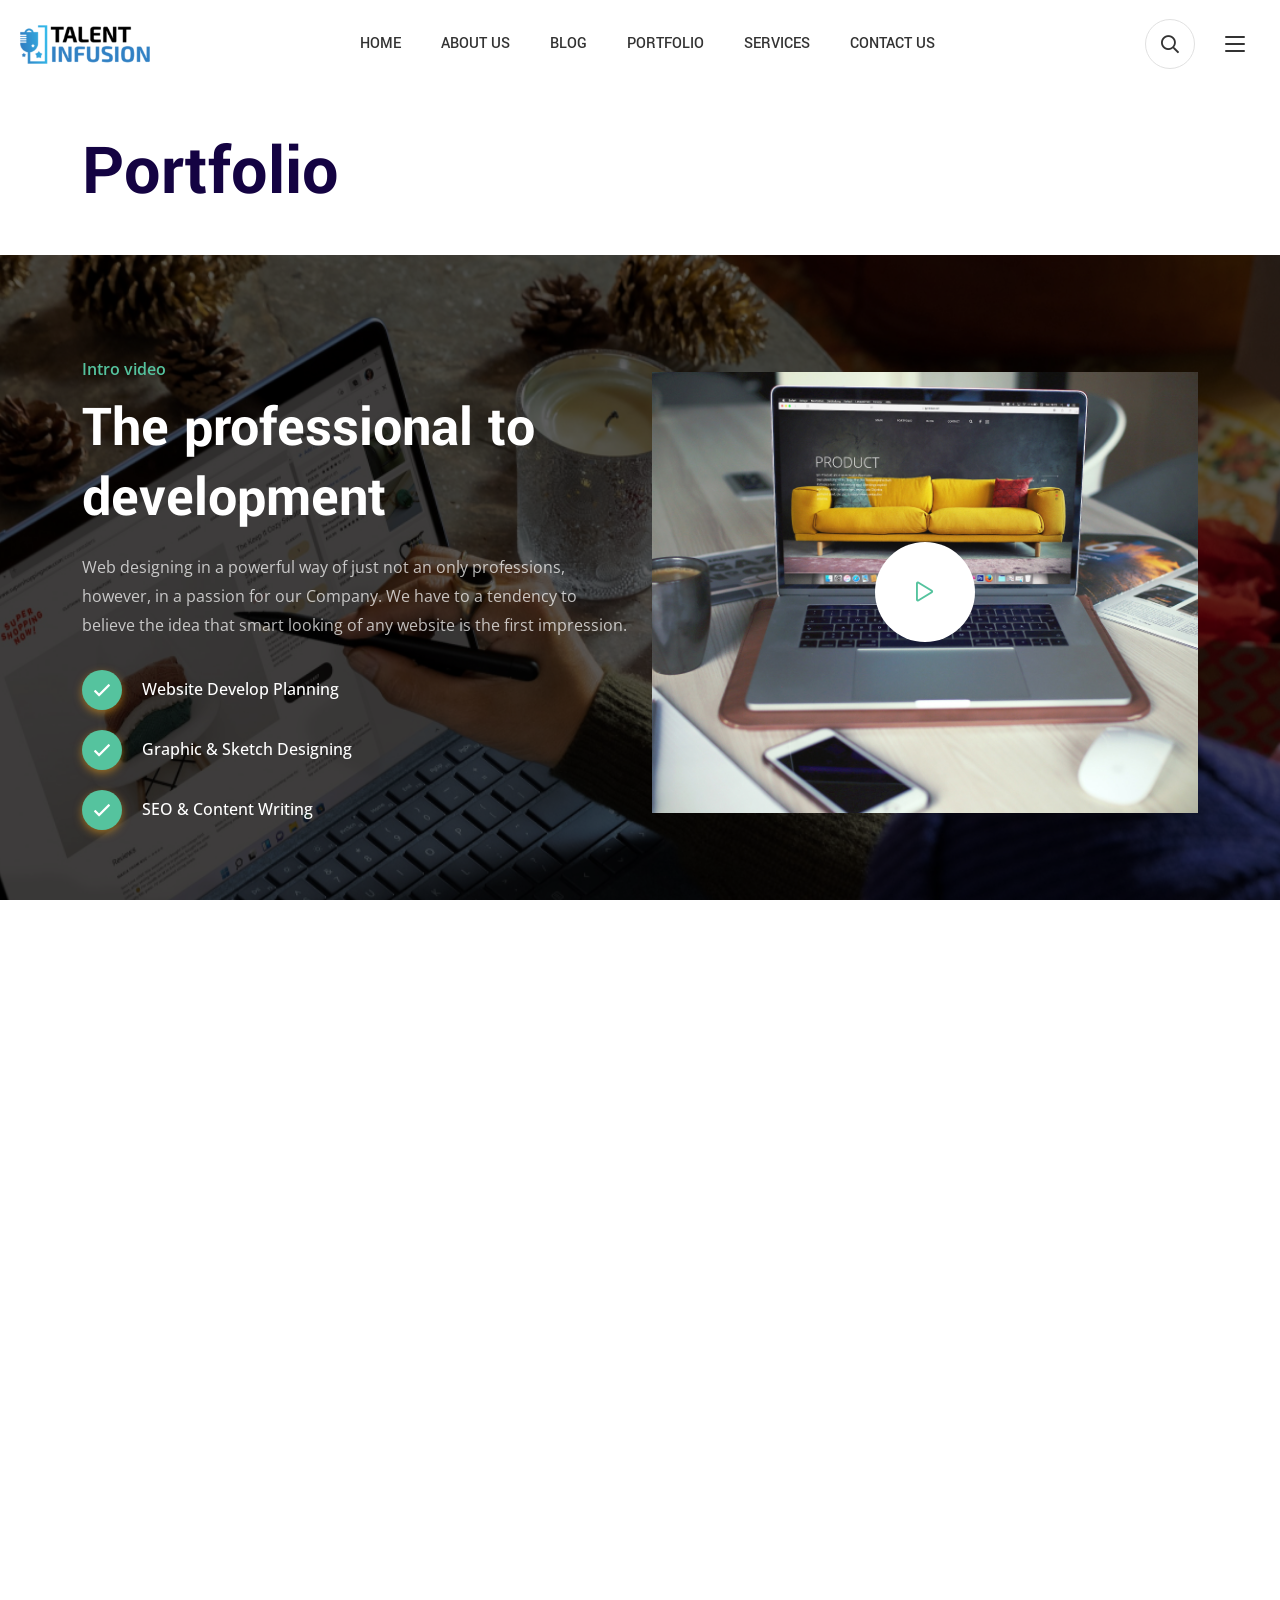
<file: portfolio.html>
<!DOCTYPE HTML>
<html>

<head>
  <meta charset="utf-8">
  <title>Talent Infusion</title>
  <meta http-equiv="X-UA-Compatible" content="IE=edge">
  <meta name="viewport" content="width=device-width, initial-scale=1.0">
  <meta name="description" content="Markvel - Responsive Agency HTML Template">
  <meta name="keywords"
    content="Markvel, agency, business, company, consulting, consulting html template, coran, corporate, digital agency, marketing, responsive">

  <!-- Plugin css -->
  <link href="assets/css/plugins/bootstrap.min.css" rel="stylesheet">
  <link href="assets/css/plugins/slick.css" rel="stylesheet">
  <link href="assets/css/plugins/ion.rangeSlider.min.css" rel="stylesheet">
  <link href="assets/css/plugins/magnific-popup.css" rel="stylesheet">
  <link href="assets/fonts/flaticon/flaticon.css" rel="stylesheet">
  <link href="assets/fonts/font-awesome.min.css" rel="stylesheet">
  <!-- Main css -->
  <link href="assets/css/style.css" rel="stylesheet">
  <!-- Favicon -->
  <link rel="shortcut icon" href="assets/img/favicon.png" type="image/x-icon">
</head>

<body class="btn-style-1 btn-rounded sidebar-style-2">
  <!--header Start-->
  <div id="section-header">
    <aside class="sigma_aside sigma_aside-desktop">
      <div class="sidebar">
        <!-- Recent Posts Widget -->
        <div class="widget widget-sigma-recent-posts style-3">
          <h5 class="widget-title">Recent Post</h5>
          <div class="sigma_recent-post">
            <div class="sigma_post-categories">
              <a href="#">Building</a>
            </div>
            <div class="recent-post-descr">
              <h6>
                <a href="blog-details.html">Every Next Level Of Your Life Will Demand Something</a>
              </h6>
              <div class="author-info d-flex align-items-center">
                <span>TA</span>
                <div>
                  <a href="#" class="author-name">Tim Abell</a>
                  <a href="blog-details.html" class="date">June 4, 2023</a>
                </div>
              </div>
            </div>
          </div>
          <div class="sigma_recent-post">
            <div class="sigma_post-categories">
              <a href="#">Architect</a>
            </div>
            <div class="recent-post-descr">
              <h6>
                <a href="blog-details.html">We are the champions, we do not give up, we try</a>
              </h6>
              <div class="author-info d-flex align-items-center">
                <span>JH</span>
                <div>
                  <a href="#" class="author-name">John Henry</a>
                  <a href="blog-details.html" class="date">April 7, 2023</a>
                </div>
              </div>
            </div>
          </div>
        </div>
        <!-- Follow Widget -->
        <div class="widget widget-follow">
          <h5 class="widget-title">Follow Us</h5>
          <div class="social-buttons">
            <a href="#" class="sigma_btn">
              <div class="follow-icon d-flex align-items-center">
                <i class="fab fa-instagram"></i>
                <p class="mb-0">
                  Instagram
                  <span>225.5k Followers</span>
                </p>
              </div>
              <i class="fal fa-chevron-right"></i>
            </a>
            <a href="#" class="sigma_btn">
              <div class="follow-icon d-flex align-items-center">
                <i class="fab fa-twitter"></i>
                <p class="mb-0">
                  Twitter
                  <span>225.5k Followers</span>
                </p>
              </div>
              <i class="fal fa-chevron-right"></i>
            </a>
            <a href="#" class="sigma_btn">
              <div class="follow-icon d-flex align-items-center">
                <i class="fab fa-facebook-f"></i>
                <p class="mb-0">
                  Facebook
                  <span>225.5k Followers</span>
                </p>
              </div>
              <i class="fal fa-chevron-right"></i>
            </a>
            <a href="#" class="sigma_btn">
              <div class="follow-icon d-flex align-items-center">
                <i class="fab fa-youtube"></i>
                <p class="mb-0">
                  Youtube
                  <span>225.5k Followers</span>
                </p>
              </div>
              <i class="fal fa-chevron-right"></i>
            </a>
          </div>
        </div>
        <!-- Subscribe Widget -->
        <div class="widget widget-newsletter">
          <h5 class="widget-title">Join Newsletter</h5>
          <form method="post">
            <input type="email" name="email" placeholder="Enter your email">
            <button type="button" class="d-block w-100 mt-4">Subscribe</button>
          </form>
        </div>
      </div>
    </aside>
    <div class="sigma_aside-overlay aside-trigger-right">
    </div>
    <aside class="sigma_aside">
      <div class="sigma_close aside-trigger">
        <span></span>
        <span></span>
      </div>
      <div class="sigma_logo-wrapper">
        <a class="sigma_logo" href="index.html">
          <img src="assets/img/logo.png" alt="logo">
        </a>
      </div>
      <ul class="navbar-nav">
        <li class="menu-item">
          <a href="index.html">Home</a>
        </li>
        <li class="menu-item">
          <a href="about-us.html">About us</a>
        </li>
        <li class="menu-item menu-item-has-children">
          <a href="blog.html">Blog</a>
          <ul class="sub-menu">
            <li class="menu-item">
              <a href="blog-details.html">Blog details</a>
            </li>
          </ul>
        </li>
        <li class="menu-item menu-item-has-children">
          <a href="portfolio.html">Portfolio</a>
          <ul class="sub-menu">
            <li class="menu-item">
              <a href="portfolio-details.html">Portfolio details</a>
            </li>
          </ul>
        </li>
        <li class="menu-item menu-item-has-children">
          <a href="services.html">Services</a>
          <ul class="sub-menu">
            <li class="menu-item">
              <a href="service-details.html">Service details</a>
            </li>
          </ul>
        </li>
        <li class="menu-item">
          <a href="contact-us.html">Contact us</a>
        </li>
      </ul>
    </aside>
    <div class="sigma_aside-overlay aside-trigger">
    </div>
    <header class="sigma_header style-3 can-sticky">
      <div class="sigma_header-middle">
        <div class="navbar">
          <div class="sigma_logo-wrapper">
            <a class="sigma_logo" href="index.html">
              <img src="assets/img/logo.png" alt="logo">
            </a>
          </div>
          <ul class="navbar-nav">
            <li class="menu-item">
              <a href="index.html">Home</a>
            </li>
            <li class="menu-item">
              <a href="about-us.html">About us</a>
            </li>
            <li class="menu-item menu-item-has-children">
              <a href="blog.html">Blog</a>
              <ul class="sub-menu">
                <li class="menu-item">
                  <a href="blog-details.html">Blog details</a>
                </li>
              </ul>
            </li>
            <li class="menu-item menu-item-has-children">
              <a href="portfolio.html">Portfolio</a>
              <ul class="sub-menu">
                <li class="menu-item">
                  <a href="portfolio-details.html">Portfolio details</a>
                </li>
              </ul>
            </li>
            <li class="menu-item menu-item-has-children">
              <a href="services.html">Services</a>
              <ul class="sub-menu">
                <li class="menu-item">
                  <a href="service-details.html">Service details</a>
                </li>
              </ul>
            </li>
            <li class="menu-item">
              <a href="contact-us.html">Contact us</a>
            </li>
          </ul>
          <div class="sigma_header-controls style-2">
            <ul class="sigma_header-controls-inner">
              <li class="search-trigger header-controls-item d-none d-sm-block">
                <a class="sigma_header-control-search" title="Search" href="#">
                  <i class="far fa-search"></i>
                </a>
              </li>

              <li class="aside-toggle aside-trigger-right desktop-toggler">
                <span></span>
                <span></span>
                <span></span>
              </li>
              <li class="aside-toggle aside-trigger">
                <span></span>
                <span></span>
                <span></span>
              </li>
            </ul>
          </div>
        </div>
      </div>
    </header>
    <div class="search-form-wrapper">
      <div class="search-trigger sigma_close">
        <span></span>
        <span></span>
      </div>
      <form class="search-form" method="post">
        <input type="text" placeholder="Search..." value="">
        <button type="submit" class="search-btn">
          <i class="fal fa-search m-0"></i>
        </button>
      </form>
    </div>
    <!--header End-->
  </div>
  <!--subheader Start-->
  <div id="section-subheader">
    <div class="sigma_subheader style-10">
      <div class="container">
        <div class="sigma_subheader-inner">
          <h1>Portfolio</h1>
        </div>
      </div>
    </div>
    <!--subheader End-->
  </div>
  <!--portfolio Start-->
  <div id="section-portfolio">
    <div class="section sigma_about-sec extra-padding style-17 bg-center bg-cover dark-overlay"
      style="background-image: url(assets/img/portfolio/1920x800.jpg)">
      <div class="container">
        <div class="row align-items-center">
          <div class="col-lg-6">
            <div class="sigma_about style-17 mb-5 mb-lg-0">
              <div class="section-title">
                <span class="subtitle">Intro video</span>
                <h3 class="title text-white">The professional to development</h3>
              </div>
              <div class="sigma_about-content">
                <p class="m-0">Web designing in a powerful way of just not an only professions, however, in a passion
                  for our Company. We have to a
                  tendency to believe the idea that smart looking of any website is the first impression.</p>
                <div class="sigma_general-list style-2">
                  <ul>
                    <li>
                      <i class="far fa-check"></i>
                      <span class="text-white">Website Develop Planning</span>
                    </li>
                    <li>
                      <i class="far fa-check"></i>
                      <span class="text-white">Graphic & Sketch Designing</span>
                    </li>
                    <li>
                      <i class="far fa-check"></i>
                      <span class="text-white">SEO & Content Writing</span>
                    </li>
                  </ul>
                </div>
              </div>
            </div>
          </div>
          <div class="col-lg-6">
            <div class="sigma_about style-17">
              <div class="sigma_about-image-1">
                <img src="assets/img/portfolio/570x460.jpg" alt="img">
                <a href="#" class="sigma_video-btn popup-video">
                  <i class="far fa-play"></i>
                </a>
              </div>
            </div>
          </div>
        </div>
      </div>
    </div>
    <div class="section bg-gray pt-0">
      <div class="sigma_portfolio-wrapper style-13">
        <div class="container">
          <div class="section-title flex-title">
            <div class="section-title-heading">
              <span class="subtitle">Case Study</span>
              <h3 class="title text-white mb-0">We have done</h3>
            </div>
            <div class="sigma_custom-arrows mt-4 mt-sm-0">
              <i class="fal fa chevron-left slick-prev"></i>
              <i class="fal fa chevron-right slick-next"></i>
            </div>
          </div>
          <div class="sigma_portfolio-slider-5">
            <div class="sigma_portfolio style-13">
              <span>Case Details</span>
              <div class="sigma_portfolio-thumb">
                <img src="assets/img/portfolio/545x382.jpg" alt="portfolio">
                <div class="sigma_portfolio-content">
                  <div class="sigma_portfolio-categories">
                    <a href="#" class="sigma_portfolio-category">Digital Marketing Startegy</a>
                  </div>
                  <h5>
                    <a href="#">SEO & Content Writing</a>
                  </h5>
                </div>
              </div>
            </div>
            <div class="sigma_portfolio style-13">
              <span>Case Details</span>
              <div class="sigma_portfolio-thumb">
                <img src="assets/img/portfolio/545x382-0.jpg" alt="portfolio">
                <div class="sigma_portfolio-content">
                  <div class="sigma_portfolio-categories">
                    <a href="#" class="sigma_portfolio-category">Graphic & Sketch Designing</a>
                  </div>
                  <h5>
                    <a href="#">Website Planning</a>
                  </h5>
                </div>
              </div>
            </div>
            <div class="sigma_portfolio style-13">
              <span>Case Details</span>
              <div class="sigma_portfolio-thumb">
                <img src="assets/img/portfolio/545x382-1.jpg" alt="portfolio">
                <div class="sigma_portfolio-content">
                  <div class="sigma_portfolio-categories">
                    <a href="#" class="sigma_portfolio-category">Language Market</a>
                  </div>
                  <h5>
                    <a href="#">Agency</a>
                  </h5>
                </div>
              </div>
            </div>
            <div class="sigma_portfolio style-13">
              <span>Case Details</span>
              <div class="sigma_portfolio-thumb">
                <img src="assets/img/portfolio/545x382-2.jpg" alt="portfolio">
                <div class="sigma_portfolio-content">
                  <div class="sigma_portfolio-categories">
                    <a href="#" class="sigma_portfolio-category">Graphic & Sketch</a>
                  </div>
                  <h5>
                    <a href="#">Online Content</a>
                  </h5>
                </div>
              </div>
            </div>
          </div>
          <h5 class="sigma_portfolio-contact">Get attention type work from us.
            <a href="#">Let Us Know</a>
          </h5>
        </div>
      </div>
    </div>
    <!--portfolio End-->
  </div>
  <!--to-top Start-->
  <div id="section-to-top">
    <div class="sigma_top style-3">
      <i class="far fa-arrow-up"></i>
    </div>
    <!--to-top End-->
  </div>
  <!--footer Start-->
  <div id="section-footer">
    <footer class="sigma_footer sigma_footer-sec">
      <div class="container">
        <div class="sigma_footer-middle text-center">
          <div class="sigma_footer-logo">
            <img src="assets/img/logo.png" alt="logo">
          </div>
          <ul class="sigma_footer-links">
            <li>
              <a href="#">Home</a>
            </li>
            <li>
              <a href="#">About</a>
            </li>
            <li>
              <a href="#">Blog</a>
            </li>
            <li>
              <a href="#">Contact</a>
            </li>
          </ul>
          <ul class="sigma_social-icons">
            <li>
              <a href="#"><i class="fab fa-facebook-f"></i></a>
            </li>
            <li>
              <a href="#"><i class="fab fa-twitter"></i></a>
            </li>
            <li>
              <a href="#"><i class="fab fa-instagram"></i></a>
            </li>
          </ul>
          <div class="sigma_footer-copyright">
            <p class="mb-0">Copyright © 2023. All rights reserved to Markvel
            </p>
          </div>
        </div>
      </div>
    </footer>
    <!--footer End-->
  </div>

  <!-- Javascript -->
  <script src="assets/js/plugins/jquery-3.4.1.min.js"></script>
  <script src="assets/js/plugins/popper.min.js"></script>
  <script src="assets/js/plugins/bootstrap.min.js"></script>
  <script src="assets/js/plugins/jquery.instagramFeed.min.js"></script>
  <script src="assets/js/plugins/slick.min.js"></script>
  <script src="assets/js/plugins/imagesloaded.min.js"></script>
  <script src="assets/js/plugins/isotope.pkgd.min.js"></script>
  <script src="assets/js/plugins/jquery.magnific-popup.min.js"></script>
  <script src="assets/js/plugins/jquery.counterup.min.js"></script>
  <script src="assets/js/plugins/jquery.inview.min.js"></script>
  <script src="assets/js/plugins/ion.rangeSlider.min.js"></script>
  <script src="assets/js/plugins/jquery.validate.min.js"></script>
  <script src="assets/js/main.js"></script>
  <script src="assets/functions/mf_form.js"></script>

</body>


</html>
</file>
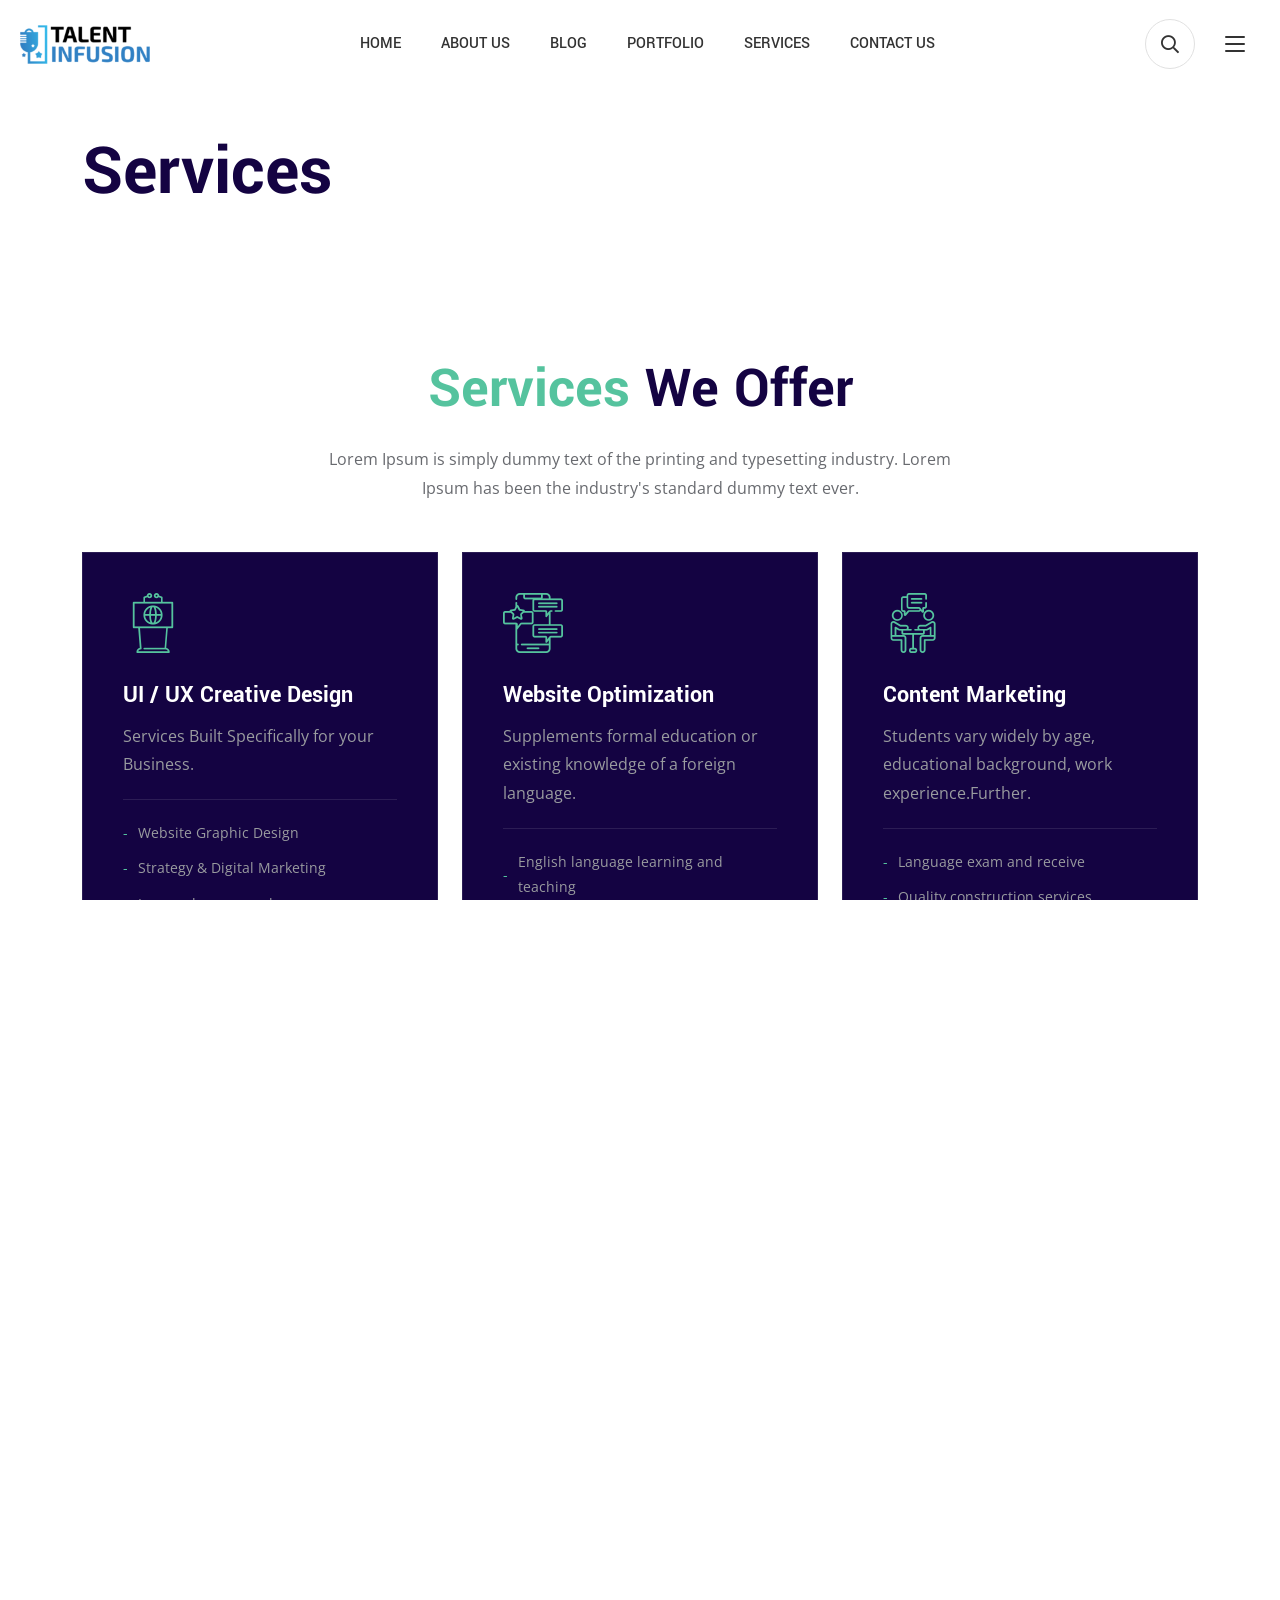
<file: services.html>
<!DOCTYPE HTML>
<html>

<head>
  <meta charset="utf-8">
  <title>Talent Infusion</title>
  <meta http-equiv="X-UA-Compatible" content="IE=edge">
  <meta name="viewport" content="width=device-width, initial-scale=1.0">
  <meta name="description" content="Markvel - Responsive Agency HTML Template">
  <meta name="keywords"
    content="Markvel, agency, business, company, consulting, consulting html template, coran, corporate, digital agency, marketing, responsive">

  <!-- Plugin css -->
  <link href="assets/css/plugins/bootstrap.min.css" rel="stylesheet">
  <link href="assets/css/plugins/slick.css" rel="stylesheet">
  <link href="assets/css/plugins/ion.rangeSlider.min.css" rel="stylesheet">
  <link href="assets/css/plugins/magnific-popup.css" rel="stylesheet">
  <link href="assets/fonts/flaticon/flaticon.css" rel="stylesheet">
  <link href="assets/fonts/font-awesome.min.css" rel="stylesheet">
  <!-- Main css -->
  <link href="assets/css/style.css" rel="stylesheet">
  <!-- Favicon -->
  <link rel="shortcut icon" href="assets/img/favicon.png" type="image/x-icon">
</head>

<body class="btn-style-1 btn-rounded sidebar-style-2">
  <!--header Start-->
  <div id="section-header">
    <aside class="sigma_aside sigma_aside-desktop">
      <div class="sidebar">
        <!-- Recent Posts Widget -->
        <div class="widget widget-sigma-recent-posts style-3">
          <h5 class="widget-title">Recent Post</h5>
          <div class="sigma_recent-post">
            <div class="sigma_post-categories">
              <a href="#">Building</a>
            </div>
            <div class="recent-post-descr">
              <h6>
                <a href="blog-details.html">Every Next Level Of Your Life Will Demand Something</a>
              </h6>
              <div class="author-info d-flex align-items-center">
                <span>TA</span>
                <div>
                  <a href="#" class="author-name">Tim Abell</a>
                  <a href="blog-details.html" class="date">June 4, 2023</a>
                </div>
              </div>
            </div>
          </div>
          <div class="sigma_recent-post">
            <div class="sigma_post-categories">
              <a href="#">Architect</a>
            </div>
            <div class="recent-post-descr">
              <h6>
                <a href="blog-details.html">We are the champions, we do not give up, we try</a>
              </h6>
              <div class="author-info d-flex align-items-center">
                <span>JH</span>
                <div>
                  <a href="#" class="author-name">John Henry</a>
                  <a href="blog-details.html" class="date">April 7, 2023</a>
                </div>
              </div>
            </div>
          </div>
        </div>
        <!-- Follow Widget -->
        <div class="widget widget-follow">
          <h5 class="widget-title">Follow Us</h5>
          <div class="social-buttons">
            <a href="#" class="sigma_btn">
              <div class="follow-icon d-flex align-items-center">
                <i class="fab fa-instagram"></i>
                <p class="mb-0">
                  Instagram
                  <span>225.5k Followers</span>
                </p>
              </div>
              <i class="fal fa-chevron-right"></i>
            </a>
            <a href="#" class="sigma_btn">
              <div class="follow-icon d-flex align-items-center">
                <i class="fab fa-twitter"></i>
                <p class="mb-0">
                  Twitter
                  <span>225.5k Followers</span>
                </p>
              </div>
              <i class="fal fa-chevron-right"></i>
            </a>
            <a href="#" class="sigma_btn">
              <div class="follow-icon d-flex align-items-center">
                <i class="fab fa-facebook-f"></i>
                <p class="mb-0">
                  Facebook
                  <span>225.5k Followers</span>
                </p>
              </div>
              <i class="fal fa-chevron-right"></i>
            </a>
            <a href="#" class="sigma_btn">
              <div class="follow-icon d-flex align-items-center">
                <i class="fab fa-youtube"></i>
                <p class="mb-0">
                  Youtube
                  <span>225.5k Followers</span>
                </p>
              </div>
              <i class="fal fa-chevron-right"></i>
            </a>
          </div>
        </div>
        <!-- Subscribe Widget -->
        <div class="widget widget-newsletter">
          <h5 class="widget-title">Join Newsletter</h5>
          <form method="post">
            <input type="email" name="email" placeholder="Enter your email">
            <button type="button" class="d-block w-100 mt-4">Subscribe</button>
          </form>
        </div>
      </div>
    </aside>
    <div class="sigma_aside-overlay aside-trigger-right">
    </div>
    <aside class="sigma_aside">
      <div class="sigma_close aside-trigger">
        <span></span>
        <span></span>
      </div>
      <div class="sigma_logo-wrapper">
        <a class="sigma_logo" href="index.html">
          <img src="assets/img/logo.png" alt="logo">
        </a>
      </div>
      <ul class="navbar-nav">
        <li class="menu-item">
          <a href="index.html">Home</a>
        </li>
        <li class="menu-item">
          <a href="about-us.html">About us</a>
        </li>
        <li class="menu-item menu-item-has-children">
          <a href="blog.html">Blog</a>
          <ul class="sub-menu">
            <li class="menu-item">
              <a href="blog-details.html">Blog details</a>
            </li>
          </ul>
        </li>
        <li class="menu-item menu-item-has-children">
          <a href="portfolio.html">Portfolio</a>
          <ul class="sub-menu">
            <li class="menu-item">
              <a href="portfolio-details.html">Portfolio details</a>
            </li>
          </ul>
        </li>
        <li class="menu-item menu-item-has-children">
          <a href="services.html">Services</a>
          <ul class="sub-menu">
            <li class="menu-item">
              <a href="service-details.html">Service details</a>
            </li>
          </ul>
        </li>
        <li class="menu-item">
          <a href="contact-us.html">Contact us</a>
        </li>
      </ul>
    </aside>
    <div class="sigma_aside-overlay aside-trigger">
    </div>
    <header class="sigma_header style-3 can-sticky">
      <div class="sigma_header-middle">
        <div class="navbar">
          <div class="sigma_logo-wrapper">
            <a class="sigma_logo" href="index.html">
              <img src="assets/img/logo.png" alt="logo">
            </a>
          </div>
          <ul class="navbar-nav">
            <li class="menu-item">
              <a href="index.html">Home</a>
            </li>
            <li class="menu-item">
              <a href="about-us.html">About us</a>
            </li>
            <li class="menu-item menu-item-has-children">
              <a href="blog.html">Blog</a>
              <ul class="sub-menu">
                <li class="menu-item">
                  <a href="blog-details.html">Blog details</a>
                </li>
              </ul>
            </li>
            <li class="menu-item menu-item-has-children">
              <a href="portfolio.html">Portfolio</a>
              <ul class="sub-menu">
                <li class="menu-item">
                  <a href="portfolio-details.html">Portfolio details</a>
                </li>
              </ul>
            </li>
            <li class="menu-item menu-item-has-children">
              <a href="services.html">Services</a>
              <ul class="sub-menu">
                <li class="menu-item">
                  <a href="service-details.html">Service details</a>
                </li>
              </ul>
            </li>
            <li class="menu-item">
              <a href="contact-us.html">Contact us</a>
            </li>
          </ul>
          <div class="sigma_header-controls style-2">
            <ul class="sigma_header-controls-inner">
              <li class="search-trigger header-controls-item d-none d-sm-block">
                <a class="sigma_header-control-search" title="Search" href="#">
                  <i class="far fa-search"></i>
                </a>
              </li>

              <li class="aside-toggle aside-trigger-right desktop-toggler">
                <span></span>
                <span></span>
                <span></span>
              </li>
              <li class="aside-toggle aside-trigger">
                <span></span>
                <span></span>
                <span></span>
              </li>
            </ul>
          </div>
        </div>
      </div>
    </header>
    <div class="search-form-wrapper">
      <div class="search-trigger sigma_close">
        <span></span>
        <span></span>
      </div>
      <form class="search-form" method="post">
        <input type="text" placeholder="Search..." value="">
        <button type="submit" class="search-btn">
          <i class="fal fa-search m-0"></i>
        </button>
      </form>
    </div>
    <!--header End-->
  </div>
  <!--subheader Start-->
  <div id="section-subheader">
    <div class="sigma_subheader style-10">
      <div class="container">
        <div class="sigma_subheader-inner">
          <h1>Services</h1>
        </div>
      </div>
    </div>
    <!--subheader End-->
  </div>
  <!--services Start-->
  <div id="section-services">
    <div class="section section-padding sigma_service-sec">
      <div class="container">
        <div class="section-title centered">
          <h3 class="title">
            <span class="primary-color">Services </span>We Offer
          </h3>
          <p>Lorem Ipsum is simply dummy text of the printing and typesetting industry. Lorem Ipsum has been the
            industry's standard
            dummy text ever.</p>
        </div>
        <div class="row">
          <div class="col-lg-4 col-md-6">
            <a href="service-details.html" class="sigma_service style-4 dark">
              <i class="flaticon-public-speaking is_flaticon"></i>
              <div class="sigma_service-body">
                <h5>UI / UX Creative Design</h5>
                <p>Services Built Specifically for your Business.</p>
              </div>
              <div class="sigma_service-footer">
                <ul>
                  <li>Website Graphic Design</li>
                  <li>Strategy & Digital Marketing</li>
                  <li>Learn a language whenever</li>
                </ul>
              </div>
            </a>
          </div>
          <div class="col-lg-4 col-md-6">
            <a href="service-details.html" class="sigma_service style-4 dark">
              <i class="flaticon-dictation is_flaticon"></i>
              <div class="sigma_service-body">
                <h5>Website Optimization</h5>
                <p> Supplements formal education or existing knowledge of a foreign language.</p>
              </div>
              <div class="sigma_service-footer">
                <ul>
                  <li>English language learning and teaching</li>
                  <li>English as a Foreign or Language</li>
                  <li>Second language acquisition</li>
                </ul>
              </div>
            </a>
          </div>
          <div class="col-lg-4 col-md-6">
            <a href="service-details.html" class="sigma_service style-4 dark">
              <i class="flaticon-microphone is_flaticon"></i>
              <div class="sigma_service-body">
                <h5>Content Marketing</h5>
                <p>Students vary widely by age, educational background, work experience.Further.</p>
              </div>
              <div class="sigma_service-footer">
                <ul>
                  <li>Language exam and receive</li>
                  <li>Quality construction services</li>
                  <li>Operational excellence through</li>
                </ul>
              </div>
            </a>
          </div>
          <div class="col-lg-4 col-md-6">
            <a href="service-details.html" class="sigma_service style-4 dark">
              <i class="flaticon-social-media is_flaticon"></i>
              <div class="sigma_service-body">
                <h5> Marketing Automation</h5>
                <p>Their language proficiency. According to the Common European Framework.</p>
              </div>
              <div class="sigma_service-footer">
                <ul>
                  <li>Their language proficiency.</li>
                  <li>Classes at a language school .</li>
                  <li>Educational background, work .</li>
                </ul>
              </div>
            </a>
          </div>
          <div class="col-lg-4 col-md-6">
            <a href="service-details.html" class="sigma_service style-4 dark">
              <i class="flaticon-languages is_flaticon"></i>
              <div class="sigma_service-body">
                <h5>Engrossing Content</h5>
                <p>There are six language levels that define students language proficiency based.</p>
              </div>
              <div class="sigma_service-footer">
                <ul>
                  <li>According to the Common European</li>
                  <li>Speaking writing and reading skills</li>
                  <li>Private language schools are generally</li>
                </ul>
              </div>
            </a>
          </div>
          <div class="col-lg-4 col-md-6">
            <a href="service-details.html" class="sigma_service style-4 dark">
              <i class="flaticon-studying is_flaticon"></i>
              <div class="sigma_service-body">
                <h5>Email & SMS Marketing</h5>
                <p> Their speaking writing and reading skills Students will be then assigned to the course.</p>
              </div>
              <div class="sigma_service-footer">
                <ul>
                  <li>Which is the most appropriate</li>
                  <li>Which enables teachers to determine</li>
                  <li>New students take a placement</li>
                </ul>
              </div>
            </a>
          </div>
        </div>
      </div>
    </div>
    <!--services End-->
  </div>
  <!--cta Start-->
  <div id="section-cta">
    <div class="section pb-0 bg-cover bg-center dark-overlay bg-parallax"
      style="background-image: url(assets/img/services/1920x600.jpg)">
      <div class="sigma_cta with-video">
        <div class="container">
          <div class="row mb-4 justify-content-center">
            <div class="col-lg-10">
              <div class="row">
                <div class="col-lg-4 col-md-6">
                  <div class="sigma_counter style-7 text-start">
                    <span class="text-white">

                      <b class="counter" data-from="0" data-to="25">25</b>

                      <span class="plus text-white">+</span>
                    </span>
                    <p class="text-white">Years of experience</p>
                  </div>
                </div>
                <div class="col-lg-4 col-md-6">
                  <div class="sigma_counter style-7 text-start">
                    <span class="text-white">

                      <b class="counter" data-from="0" data-to="80">80</b>

                      <span class="plus text-white">+</span>
                    </span>
                    <p class="text-white">Awesome Team Members</p>
                  </div>
                </div>
                <div class="col-lg-4 col-md-6">
                  <div class="sigma_counter style-7 text-start">
                    <span class="text-white">

                      <b class="counter" data-from="0" data-to="20">20</b>

                      <span class="plus text-white">+</span>
                    </span>
                    <p class="text-white">Year Provide Service</p>
                  </div>
                </div>
              </div>
            </div>
          </div>
          <div class="row">
            <div class="col-lg-8">
              <div class="sigma_video bg-cover bg-center"
                style="background-image: url(assets/img/services/770x351.jpg)">
                <a href="#" class="sigma_video-btn popup-video">
                  <i class="far fa-play"></i>
                </a>
              </div>
            </div>
            <div class="col-lg-4">
              <div class="sigma_cta style-6 mt-5 mt-lg-0">
                <h3 class="title text-white">You can get a free consultation</h3>
                <p> Our agile process is ability to adapt and respond to change.</p>
                <a href="#" class="sigma_btn light">

                  Get a Quote

                  <i class="fal fa-arrow-right"></i>

                </a>
              </div>
            </div>
          </div>
        </div>
      </div>
      <!--pricing Start-->
      <div id="section-pricing">
        <div class="section section-padding sigma_pricing-sec">
          <div class="container">
            <div class="section-title centered">
              <h3 class="title">Plans & <span class="primary-color">Pricing</span>
              </h3>
              <p>Our agile process is ability to adapt and respond to change. Agile organizations view change as an
                opportunity, not a
                threat.</p>
            </div>
            <div class="row">
              <div class="col-lg-4 col-md-6">
                <div class="sigma_pricing white-bg">
                  <div class="sigma_pricing-top">
                    <span class="sigma_pricing-icon">
                      <i class="flaticon-translation is_flaticon"></i>
                    </span>
                    <span class="sigma_pricing-title">Silver Plan </span>
                    <span class="sigma_pricing-rate">$100</span>
                    <p class="m-0">Installation is one-time only</p>
                  </div>
                  <div class="sigma_general-list style-3">
                    <ul>
                      <li>
                        <i class="far fa-check"></i>
                        <span>Website builder</span>
                      </li>
                      <li>
                        <i class="far fa-check"></i>
                        <span>5 drafts/page</span>
                      </li>
                      <li>
                        <i class="far fa-check"></i>
                        <span>Live chat24X7</span>
                      </li>
                      <li>
                        <i class="far fa-check"></i>
                        <span>Limit 10 pages</span>
                      </li>
                      <li>
                        <i class="far fa-check"></i>
                        <span>Support Customize</span>
                      </li>
                    </ul>
                  </div>
                  <a href="#" class="sigma_btn">Get Started</a>
                </div>
              </div>
              <div class="col-lg-4 col-md-6">
                <div class="sigma_pricing bg-primary-1">
                  <div class="sigma_pricing-top">
                    <span class="sigma_pricing-icon bg-white">
                      <i class="flaticon-open-book is_flaticon"></i>
                    </span>
                    <span class="sigma_pricing-title text-white">Popular Plan</span>
                    <span class="sigma_pricing-rate text-white">$150</span>
                    <p class="m-0 text-white">Installation is one-time only</p>
                  </div>
                  <div class="sigma_general-list style-3">
                    <ul>
                      <li>
                        <i class="far fa-check text-white"></i>
                        <span class="text-white">Everything in Free plan</span>
                      </li>
                      <li>
                        <i class="far fa-check text-white"></i>
                        <span class="text-white">10 Autosave drafts/page</span>
                      </li>
                      <li>
                        <i class="far fa-check text-white"></i>
                        <span class="text-white">Live chat24X7</span>
                      </li>
                      <li>
                        <i class="far fa-check text-white"></i>
                        <span class="text-white">Limit 10 pages</span>
                      </li>
                      <li>
                        <i class="far fa-check text-white"></i>
                        <span class="text-white">Support Customize</span>
                      </li>
                    </ul>
                  </div>
                  <a href="#" class="sigma_btn light">Get Started</a>
                </div>
              </div>
              <div class="col-lg-4 col-md-6">
                <div class="sigma_pricing white-bg">
                  <div class="sigma_pricing-top">
                    <span class="sigma_pricing-icon">
                      <i class="flaticon-slate is_flaticon"></i>
                    </span>
                    <span class="sigma_pricing-title">Enterprise Plan</span>
                    <span class="sigma_pricing-rate">$197</span>
                    <p class="m-0">Installation is one-time only</p>
                  </div>
                  <div class="sigma_general-list style-3">
                    <ul>
                      <li>
                        <i class="far fa-check"></i>
                        <span>Everything in Free plan</span>
                      </li>
                      <li>
                        <i class="far fa-check"></i>
                        <span>10 Autosave drafts/page</span>
                      </li>
                      <li>
                        <i class="far fa-check"></i>
                        <span>Live chat24X7</span>
                      </li>
                      <li>
                        <i class="far fa-check"></i>
                        <span>Limit 10 pages</span>
                      </li>
                      <li>
                        <i class="far fa-check"></i>
                        <span>Support Customize</span>
                      </li>
                    </ul>
                  </div>
                  <a href="#" class="sigma_btn">Get Started</a>
                </div>
              </div>
            </div>
          </div>
        </div>
        <!--pricing End-->
      </div>
    </div>
    <!--cta End-->
  </div>
  <!--to-top Start-->
  <div id="section-to-top">
    <div class="sigma_top style-3">
      <i class="far fa-arrow-up"></i>
    </div>
    <!--to-top End-->
  </div>
  <!--footer Start-->
  <div id="section-footer">
    <footer class="sigma_footer sigma_footer-sec">
      <div class="container">
        <div class="sigma_footer-middle text-center">
          <div class="sigma_footer-logo">
            <img src="assets/img/logo.png" alt="logo">
          </div>
          <ul class="sigma_footer-links">
            <li>
              <a href="#">Home</a>
            </li>
            <li>
              <a href="#">About</a>
            </li>
            <li>
              <a href="#">Blog</a>
            </li>
            <li>
              <a href="#">Contact</a>
            </li>
          </ul>
          <ul class="sigma_social-icons">
            <li>
              <a href="#"><i class="fab fa-facebook-f"></i></a>
            </li>
            <li>
              <a href="#"><i class="fab fa-twitter"></i></a>
            </li>
            <li>
              <a href="#"><i class="fab fa-instagram"></i></a>
            </li>
          </ul>
          <div class="sigma_footer-copyright">
            <p class="mb-0">Copyright © 2023. All rights reserved to Markvel
            </p>
          </div>
        </div>
      </div>
    </footer>
    <!--footer End-->
  </div>

  <!-- Javascript -->
  <script src="assets/js/plugins/jquery-3.4.1.min.js"></script>
  <script src="assets/js/plugins/popper.min.js"></script>
  <script src="assets/js/plugins/bootstrap.min.js"></script>
  <script src="assets/js/plugins/jquery.instagramFeed.min.js"></script>
  <script src="assets/js/plugins/slick.min.js"></script>
  <script src="assets/js/plugins/imagesloaded.min.js"></script>
  <script src="assets/js/plugins/isotope.pkgd.min.js"></script>
  <script src="assets/js/plugins/jquery.magnific-popup.min.js"></script>
  <script src="assets/js/plugins/jquery.counterup.min.js"></script>
  <script src="assets/js/plugins/jquery.inview.min.js"></script>
  <script src="assets/js/plugins/ion.rangeSlider.min.js"></script>
  <script src="assets/js/plugins/jquery.validate.min.js"></script>
  <script src="assets/js/main.js"></script>
  <script src="assets/functions/mf_form.js"></script>
</body>

</html>
</file>
<file: assets/fonts/flaticon/flaticon.css>
@font-face {
    font-family: "flaticon";
    src: url("flaticon4db7.ttf?31fa72ad5175b685e231accf0dc8a0e0") format("truetype"),
url("flaticon4db7.woff?31fa72ad5175b685e231accf0dc8a0e0") format("woff"),
url("flaticon4db7.woff2?31fa72ad5175b685e231accf0dc8a0e0") format("woff2"),
url("flaticon4db7.eot?31fa72ad5175b685e231accf0dc8a0e0#iefix") format("embedded-opentype"),
url("flaticon4db7.svg?31fa72ad5175b685e231accf0dc8a0e0#flaticon") format("svg");
}

i[class^="flaticon-"]:before,
i[class*=" flaticon-"]:before,
span[class^="flaticon-"]:before,
span[class*=" flaticon-"]:before {
    font-family: flaticon !important;
    font-style: normal;
    font-weight: normal !important;
    font-variant: normal;
    text-transform: none;
    line-height: 1;
    -webkit-font-smoothing: antialiased;
    -moz-osx-font-smoothing: grayscale;
}

.flaticon-translate:before {
    content: "\f103";
}
.flaticon-translation:before {
    content: "\f106";
}
.flaticon-open-book:before {
    content: "\f109";
}
.flaticon-studying:before {
    content: "\f104";
}
.flaticon-slate:before {
    content: "\f108";
}
.flaticon-studies:before {
    content: "\f106";
}
.flaticon-electronic-book:before {
    content: "\f107";
}
.flaticon-worldwide:before {
    content: "\f108";
}
.flaticon-discussion:before {
    content: "\f109";
}
.flaticon-public-speaking:before {
    content: "\f10d";
}
.flaticon-speech:before {
    content: "\f10b";
}
.flaticon-dictation:before {
    content: "\f10f";
}
.flaticon-politics:before {
    content: "\f10d";
}
.flaticon-microphone:before {
    content: "\f109";
}
.flaticon-social-media:before {
    content: "\f10f";
}
.flaticon-partnership-handshake:before {
    content: "\f110";
}
.flaticon-languages:before {
    content: "\f110";
}
</file>
<file: assets/css/plugins/ion.rangeSlider.min.css>
/*!Ion.RangeSlider, 2.3.1, © Denis Ineshin, 2010 - 2022, IonDen.com, Build date: 2022-12-19 16:51:02*/.irs{position:relative;display:block;-webkit-touch-callout:none;-webkit-user-select:none;-khtml-user-select:none;-moz-user-select:none;-ms-user-select:none;user-select:none;font-size:12px;font-family:Arial,sans-serif}.irs-line{position:relative;display:block;overflow:hidden;outline:none !important}.irs-bar{position:absolute;display:block;left:0;width:0}.irs-shadow{position:absolute;display:none;left:0;width:0}.irs-handle{position:absolute;display:block;box-sizing:border-box;cursor:default;z-index:1}.irs-handle.type_last{z-index:2}.irs-min,.irs-max{position:absolute;display:block;cursor:default}.irs-min{left:0}.irs-max{right:0}.irs-from,.irs-to,.irs-single{position:absolute;display:block;top:0;left:0;cursor:default;white-space:nowrap}.irs-grid{position:absolute;display:none;bottom:0;left:0;width:100%;height:20px}.irs-with-grid .irs-grid{display:block}.irs-grid-pol{position:absolute;top:0;left:0;width:1px;height:8px;background:#000}.irs-grid-pol.small{height:4px}.irs-grid-text{position:absolute;bottom:0;left:0;white-space:nowrap;text-align:center;font-size:9px;line-height:9px;padding:0 3px;color:#000}.irs-disable-mask{position:absolute;display:block;top:0;left:-1%;width:102%;height:100%;cursor:default;background:rgba(0,0,0,0);z-index:2}.lt-ie9 .irs-disable-mask{background:#000;filter:alpha(opacity=0);cursor:not-allowed}.irs-disabled{opacity:.4}.irs-hidden-input{position:absolute !important;display:block !important;top:0 !important;left:0 !important;width:0 !important;height:0 !important;font-size:0 !important;line-height:0 !important;padding:0 !important;margin:0 !important;overflow:hidden;outline:none !important;z-index:-9999 !important;background:none !important;border-style:solid !important;border-color:transparent !important}.irs--flat{height:40px}.irs--flat.irs-with-grid{height:60px}.irs--flat .irs-line{top:25px;height:12px;background-color:#e1e4e9;border-radius:4px}.irs--flat .irs-bar{top:25px;height:12px;background-color:#ed5565}.irs--flat .irs-bar--single{border-radius:4px 0 0 4px}.irs--flat .irs-shadow{height:1px;bottom:16px;background-color:#e1e4e9}.irs--flat .irs-handle{top:22px;width:16px;height:18px;background-color:transparent}.irs--flat .irs-handle>i:first-child{position:absolute;display:block;top:0;left:50%;width:2px;height:100%;margin-left:-1px;background-color:#da4453}.irs--flat .irs-handle.state_hover>i:first-child,.irs--flat .irs-handle:hover>i:first-child{background-color:#a43540}.irs--flat .irs-min,.irs--flat .irs-max{top:0;padding:1px 3px;color:#999;font-size:10px;line-height:1.333;text-shadow:none;background-color:#e1e4e9;border-radius:4px}.irs--flat .irs-from,.irs--flat .irs-to,.irs--flat .irs-single{color:white;font-size:10px;line-height:1.333;text-shadow:none;padding:1px 5px;background-color:#ed5565;border-radius:4px}.irs--flat .irs-from:before,.irs--flat .irs-to:before,.irs--flat .irs-single:before{position:absolute;display:block;content:"";bottom:-6px;left:50%;width:0;height:0;margin-left:-3px;overflow:hidden;border:3px solid transparent;border-top-color:#ed5565}.irs--flat .irs-grid-pol{background-color:#e1e4e9}.irs--flat .irs-grid-text{color:#999}.irs--big{height:55px}.irs--big.irs-with-grid{height:70px}.irs--big .irs-line{top:33px;height:12px;background-color:white;background:linear-gradient(to bottom, #ddd -50%, white 150%);border:1px solid #ccc;border-radius:12px}.irs--big .irs-bar{top:33px;height:12px;background-color:#92bce0;border:1px solid #428bca;background:linear-gradient(to bottom, #ffffff 0%, #428bca 30%, #b9d4ec 100%);box-shadow:inset 0 0 1px 1px rgba(255,255,255,0.5)}.irs--big .irs-bar--single{border-radius:12px 0 0 12px}.irs--big .irs-shadow{height:1px;bottom:16px;background-color:rgba(66,139,202,0.5)}.irs--big .irs-handle{top:25px;width:30px;height:30px;border:1px solid rgba(0,0,0,0.3);background-color:#cbcfd5;background:linear-gradient(to bottom, white 0%, #B4B9BE 30%, white 100%);box-shadow:1px 1px 2px rgba(0,0,0,0.2),inset 0 0 3px 1px white;border-radius:30px}.irs--big .irs-handle.state_hover,.irs--big .irs-handle:hover{border-color:rgba(0,0,0,0.45);background-color:#939ba7;background:linear-gradient(to bottom, white 0%, #919BA5 30%, white 100%)}.irs--big .irs-min,.irs--big .irs-max{top:0;padding:1px 5px;color:white;text-shadow:none;background-color:#9f9f9f;border-radius:3px}.irs--big .irs-from,.irs--big .irs-to,.irs--big .irs-single{color:white;text-shadow:none;padding:1px 5px;background-color:#428bca;background:linear-gradient(to bottom, #428bca 0%, #3071a9 100%);border-radius:3px}.irs--big .irs-grid-pol{background-color:#428bca}.irs--big .irs-grid-text{color:#428bca}.irs--modern{height:55px}.irs--modern.irs-with-grid{height:55px}.irs--modern .irs-line{top:25px;height:5px;background-color:#d1d6e0;background:linear-gradient(to bottom, #e0e4ea 0%, #d1d6e0 100%);border:1px solid #a3adc1;border-bottom-width:0;border-radius:5px}.irs--modern .irs-bar{top:25px;height:5px;background:#20b426;background:linear-gradient(to bottom, #20b426 0%, #18891d 100%)}.irs--modern .irs-bar--single{border-radius:5px 0 0 5px}.irs--modern .irs-shadow{height:1px;bottom:21px;background-color:rgba(209,214,224,0.5)}.irs--modern .irs-handle{top:37px;width:12px;height:13px;border:1px solid #a3adc1;border-top-width:0;box-shadow:1px 1px 1px rgba(0,0,0,0.1);border-radius:0 0 3px 3px}.irs--modern .irs-handle>i:nth-child(1){position:absolute;display:block;top:-4px;left:1px;width:6px;height:6px;border:1px solid #a3adc1;background:white;transform:rotate(45deg)}.irs--modern .irs-handle>i:nth-child(2){position:absolute;display:block;box-sizing:border-box;top:0;left:0;width:10px;height:12px;background:#e9e6e6;background:linear-gradient(to bottom, white 0%, #e9e6e6 100%);border-radius:0 0 3px 3px}.irs--modern .irs-handle>i:nth-child(3){position:absolute;display:block;box-sizing:border-box;top:3px;left:3px;width:4px;height:5px;border-left:1px solid #a3adc1;border-right:1px solid #a3adc1}.irs--modern .irs-handle.state_hover,.irs--modern .irs-handle:hover{border-color:#7685a2;background:#c3c7cd;background:linear-gradient(to bottom, #ffffff 0%, #919ba5 30%, #ffffff 100%)}.irs--modern .irs-handle.state_hover>i:nth-child(1),.irs--modern .irs-handle:hover>i:nth-child(1){border-color:#7685a2}.irs--modern .irs-handle.state_hover>i:nth-child(3),.irs--modern .irs-handle:hover>i:nth-child(3){border-color:#48536a}.irs--modern .irs-min,.irs--modern .irs-max{top:0;font-size:10px;line-height:1.333;text-shadow:none;padding:1px 5px;color:white;background-color:#d1d6e0;border-radius:5px}.irs--modern .irs-from,.irs--modern .irs-to,.irs--modern .irs-single{font-size:10px;line-height:1.333;text-shadow:none;padding:1px 5px;background-color:#20b426;color:white;border-radius:5px}.irs--modern .irs-from:before,.irs--modern .irs-to:before,.irs--modern .irs-single:before{position:absolute;display:block;content:"";bottom:-6px;left:50%;width:0;height:0;margin-left:-3px;overflow:hidden;border:3px solid transparent;border-top-color:#20b426}.irs--modern .irs-grid{height:25px}.irs--modern .irs-grid-pol{background-color:#dedede}.irs--modern .irs-grid-text{color:silver;font-size:13px}.irs--sharp{height:50px;font-size:12px;line-height:1}.irs--sharp.irs-with-grid{height:57px}.irs--sharp .irs-line{top:30px;height:2px;background-color:black;border-radius:2px}.irs--sharp .irs-bar{top:30px;height:2px;background-color:#ee22fa}.irs--sharp .irs-bar--single{border-radius:2px 0 0 2px}.irs--sharp .irs-shadow{height:1px;bottom:21px;background-color:rgba(0,0,0,0.5)}.irs--sharp .irs-handle{top:25px;width:10px;height:10px;background-color:#a804b2}.irs--sharp .irs-handle>i:first-child{position:absolute;display:block;top:100%;left:0;width:0;height:0;border:5px solid transparent;border-top-color:#a804b2}.irs--sharp .irs-handle.state_hover,.irs--sharp .irs-handle:hover{background-color:black}.irs--sharp .irs-handle.state_hover>i:first-child,.irs--sharp .irs-handle:hover>i:first-child{border-top-color:black}.irs--sharp .irs-min,.irs--sharp .irs-max{color:white;font-size:14px;line-height:1;top:0;padding:3px 4px;opacity:.4;background-color:#a804b2;border-radius:2px}.irs--sharp .irs-from,.irs--sharp .irs-to,.irs--sharp .irs-single{font-size:14px;line-height:1;text-shadow:none;padding:3px 4px;background-color:#a804b2;color:white;border-radius:2px}.irs--sharp .irs-from:before,.irs--sharp .irs-to:before,.irs--sharp .irs-single:before{position:absolute;display:block;content:"";bottom:-6px;left:50%;width:0;height:0;margin-left:-3px;overflow:hidden;border:3px solid transparent;border-top-color:#a804b2}.irs--sharp .irs-grid{height:25px}.irs--sharp .irs-grid-pol{background-color:#dedede}.irs--sharp .irs-grid-text{color:silver;font-size:13px}.irs--round{height:50px}.irs--round.irs-with-grid{height:65px}.irs--round .irs-line{top:36px;height:4px;background-color:#dee4ec;border-radius:4px}.irs--round .irs-bar{top:36px;height:4px;background-color:#006cfa}.irs--round .irs-bar--single{border-radius:4px 0 0 4px}.irs--round .irs-shadow{height:4px;bottom:21px;background-color:rgba(222,228,236,0.5)}.irs--round .irs-handle{top:26px;width:24px;height:24px;border:4px solid #006cfa;background-color:white;border-radius:24px;box-shadow:0 1px 3px rgba(0,0,255,0.3)}.irs--round .irs-handle.state_hover,.irs--round .irs-handle:hover{background-color:#f0f6ff}.irs--round .irs-min,.irs--round .irs-max{color:#333;font-size:14px;line-height:1;top:0;padding:3px 5px;background-color:rgba(0,0,0,0.1);border-radius:4px}.irs--round .irs-from,.irs--round .irs-to,.irs--round .irs-single{font-size:14px;line-height:1;text-shadow:none;padding:3px 5px;background-color:#006cfa;color:white;border-radius:4px}.irs--round .irs-from:before,.irs--round .irs-to:before,.irs--round .irs-single:before{position:absolute;display:block;content:"";bottom:-6px;left:50%;width:0;height:0;margin-left:-3px;overflow:hidden;border:3px solid transparent;border-top-color:#006cfa}.irs--round .irs-grid{height:25px}.irs--round .irs-grid-pol{background-color:#dedede}.irs--round .irs-grid-text{color:silver;font-size:13px}.irs--square{height:50px}.irs--square.irs-with-grid{height:60px}.irs--square .irs-line{top:31px;height:4px;background-color:#dedede}.irs--square .irs-bar{top:31px;height:4px;background-color:black}.irs--square .irs-shadow{height:2px;bottom:21px;background-color:#dedede}.irs--square .irs-handle{top:25px;width:16px;height:16px;border:3px solid black;background-color:white;-webkit-transform:rotate(45deg);-ms-transform:rotate(45deg);transform:rotate(45deg)}.irs--square .irs-handle.state_hover,.irs--square .irs-handle:hover{background-color:#f0f6ff}.irs--square .irs-min,.irs--square .irs-max{color:#333;font-size:14px;line-height:1;top:0;padding:3px 5px;background-color:rgba(0,0,0,0.1)}.irs--square .irs-from,.irs--square .irs-to,.irs--square .irs-single{font-size:14px;line-height:1;text-shadow:none;padding:3px 5px;background-color:black;color:white}.irs--square .irs-grid{height:25px}.irs--square .irs-grid-pol{background-color:#dedede}.irs--square .irs-grid-text{color:silver;font-size:11px}
</file>
